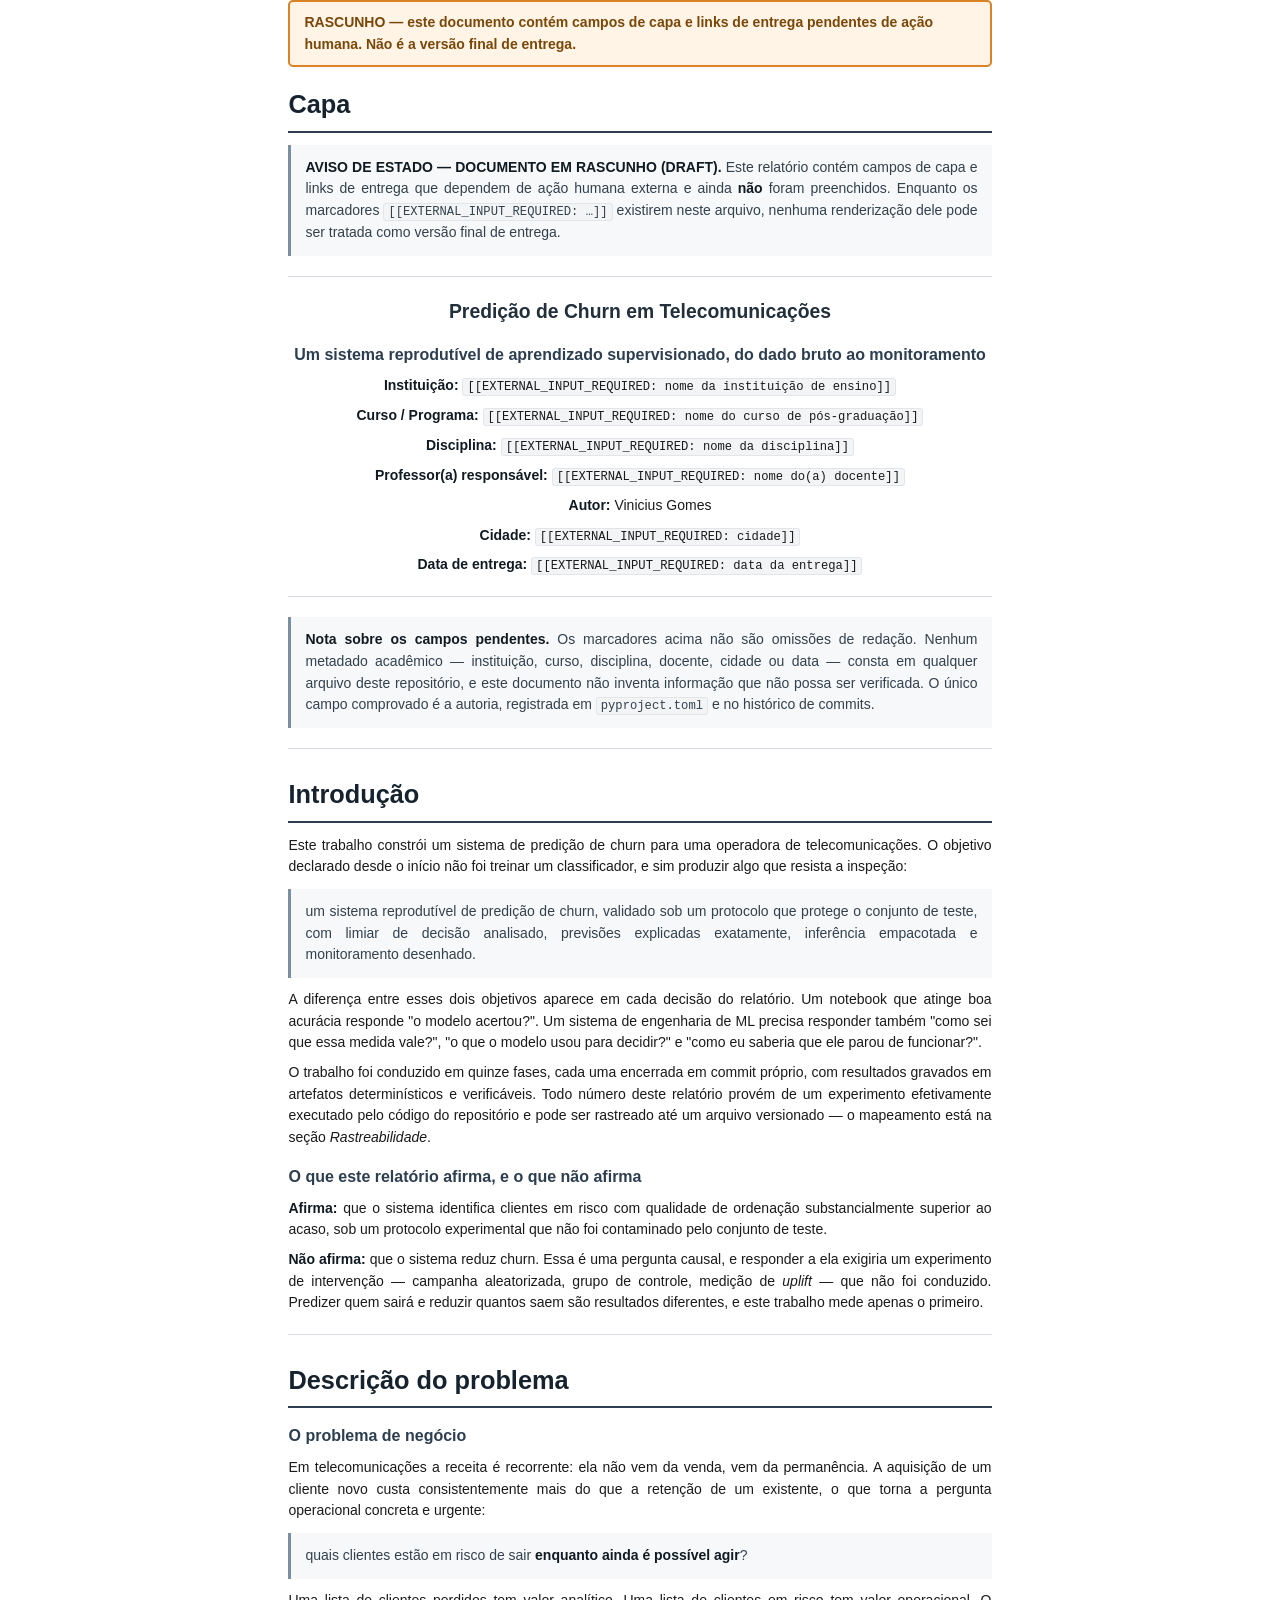
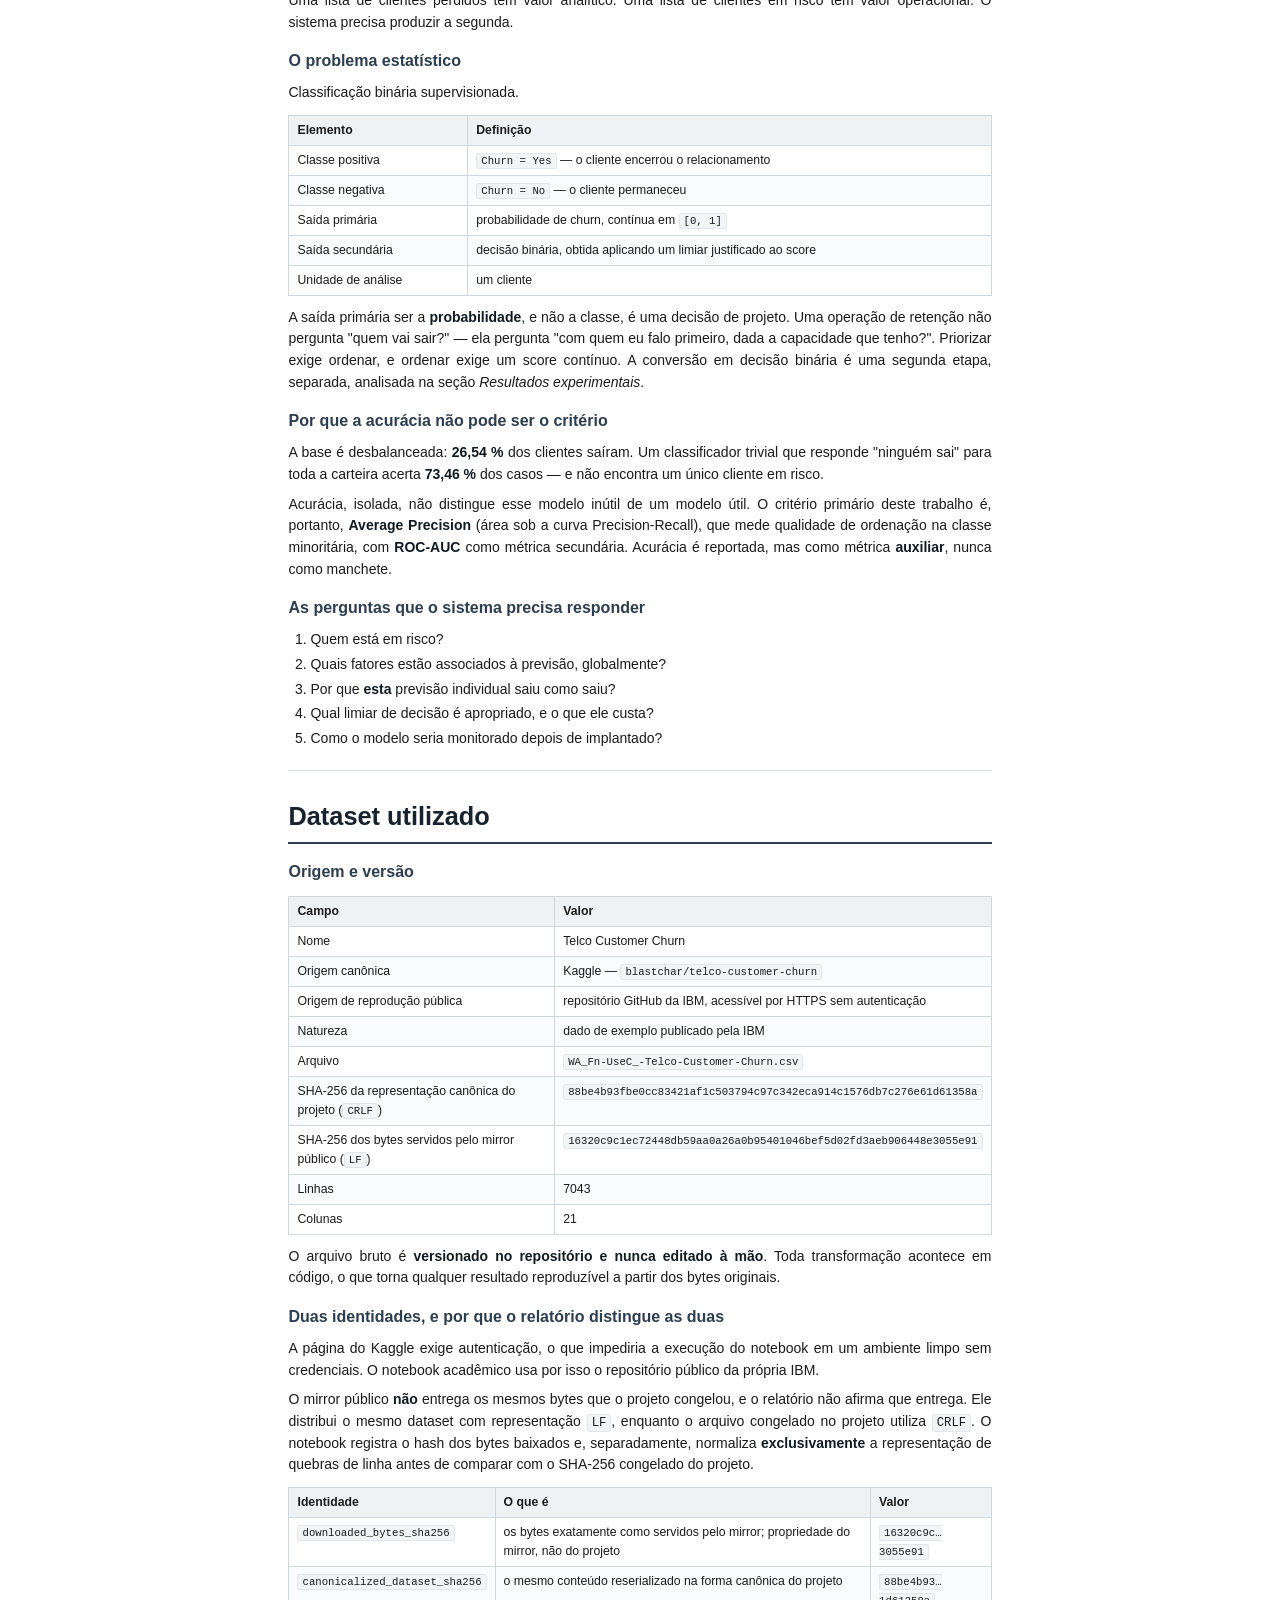
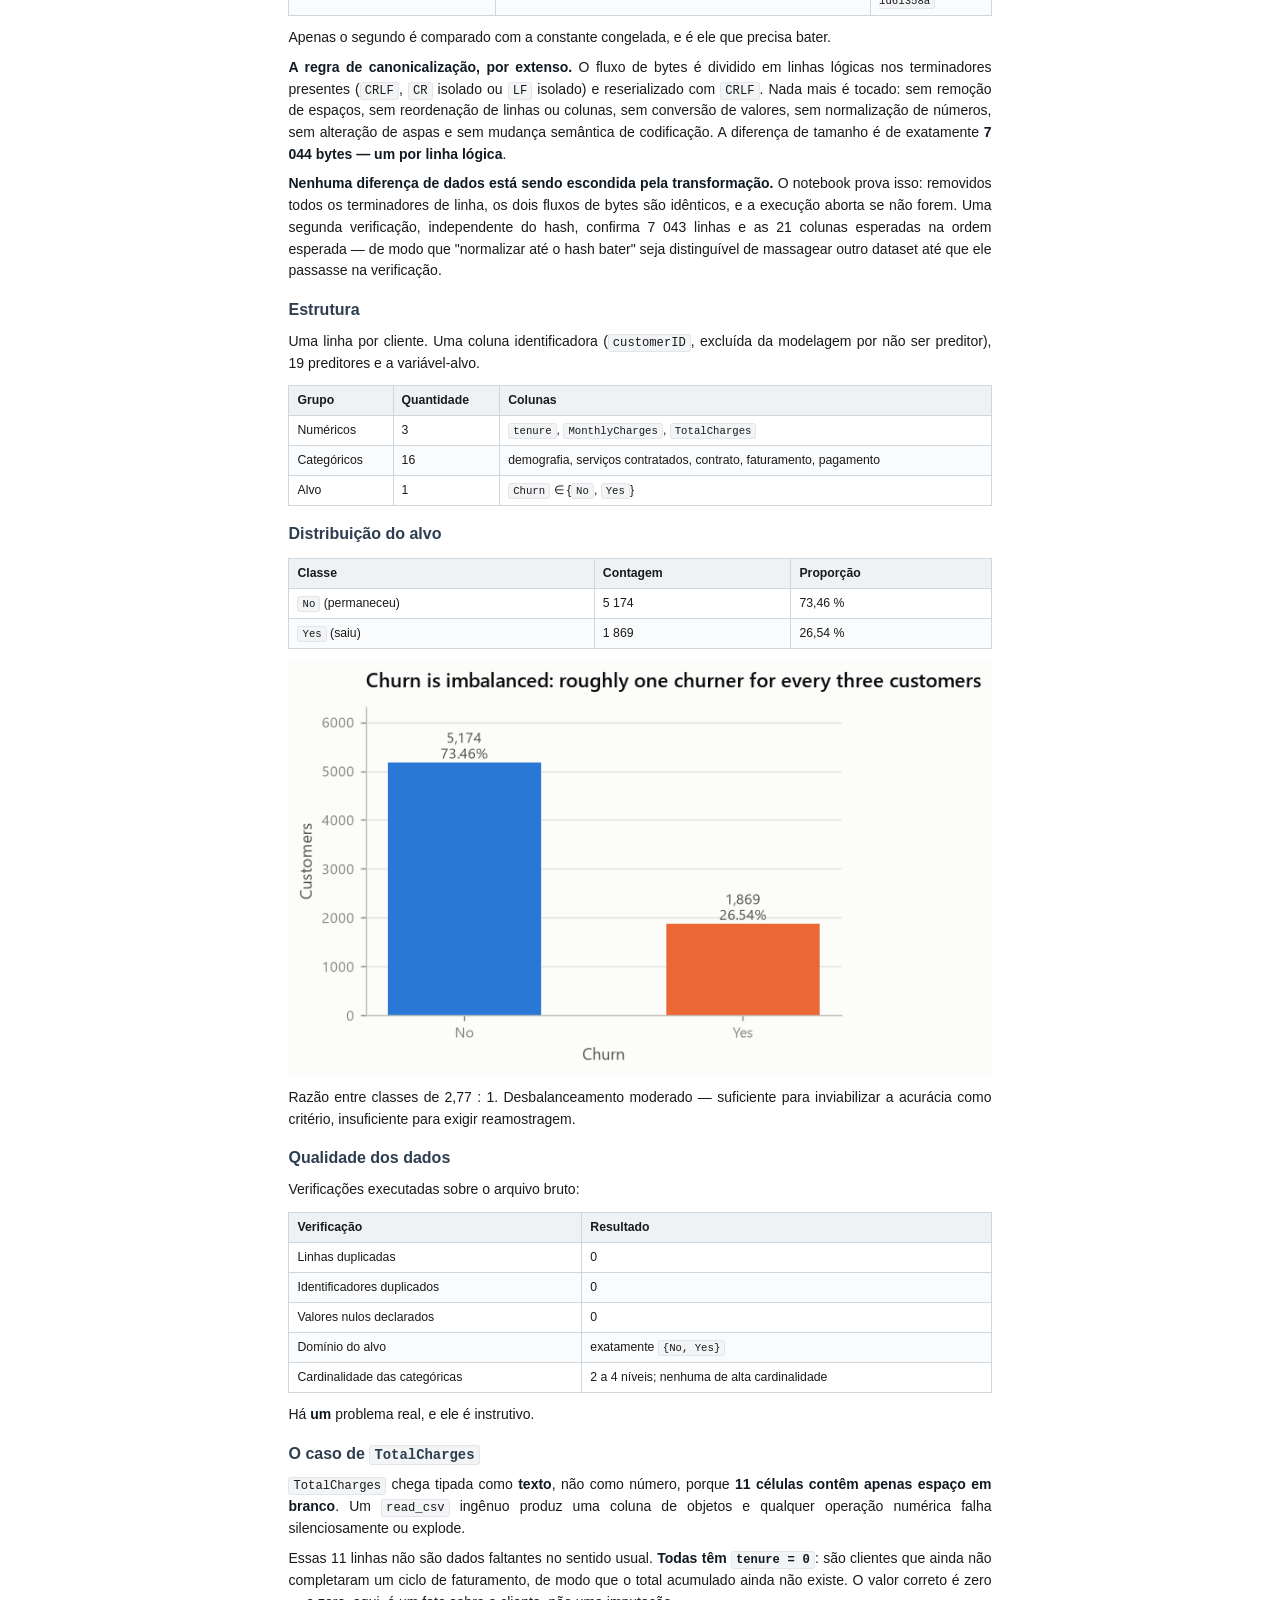
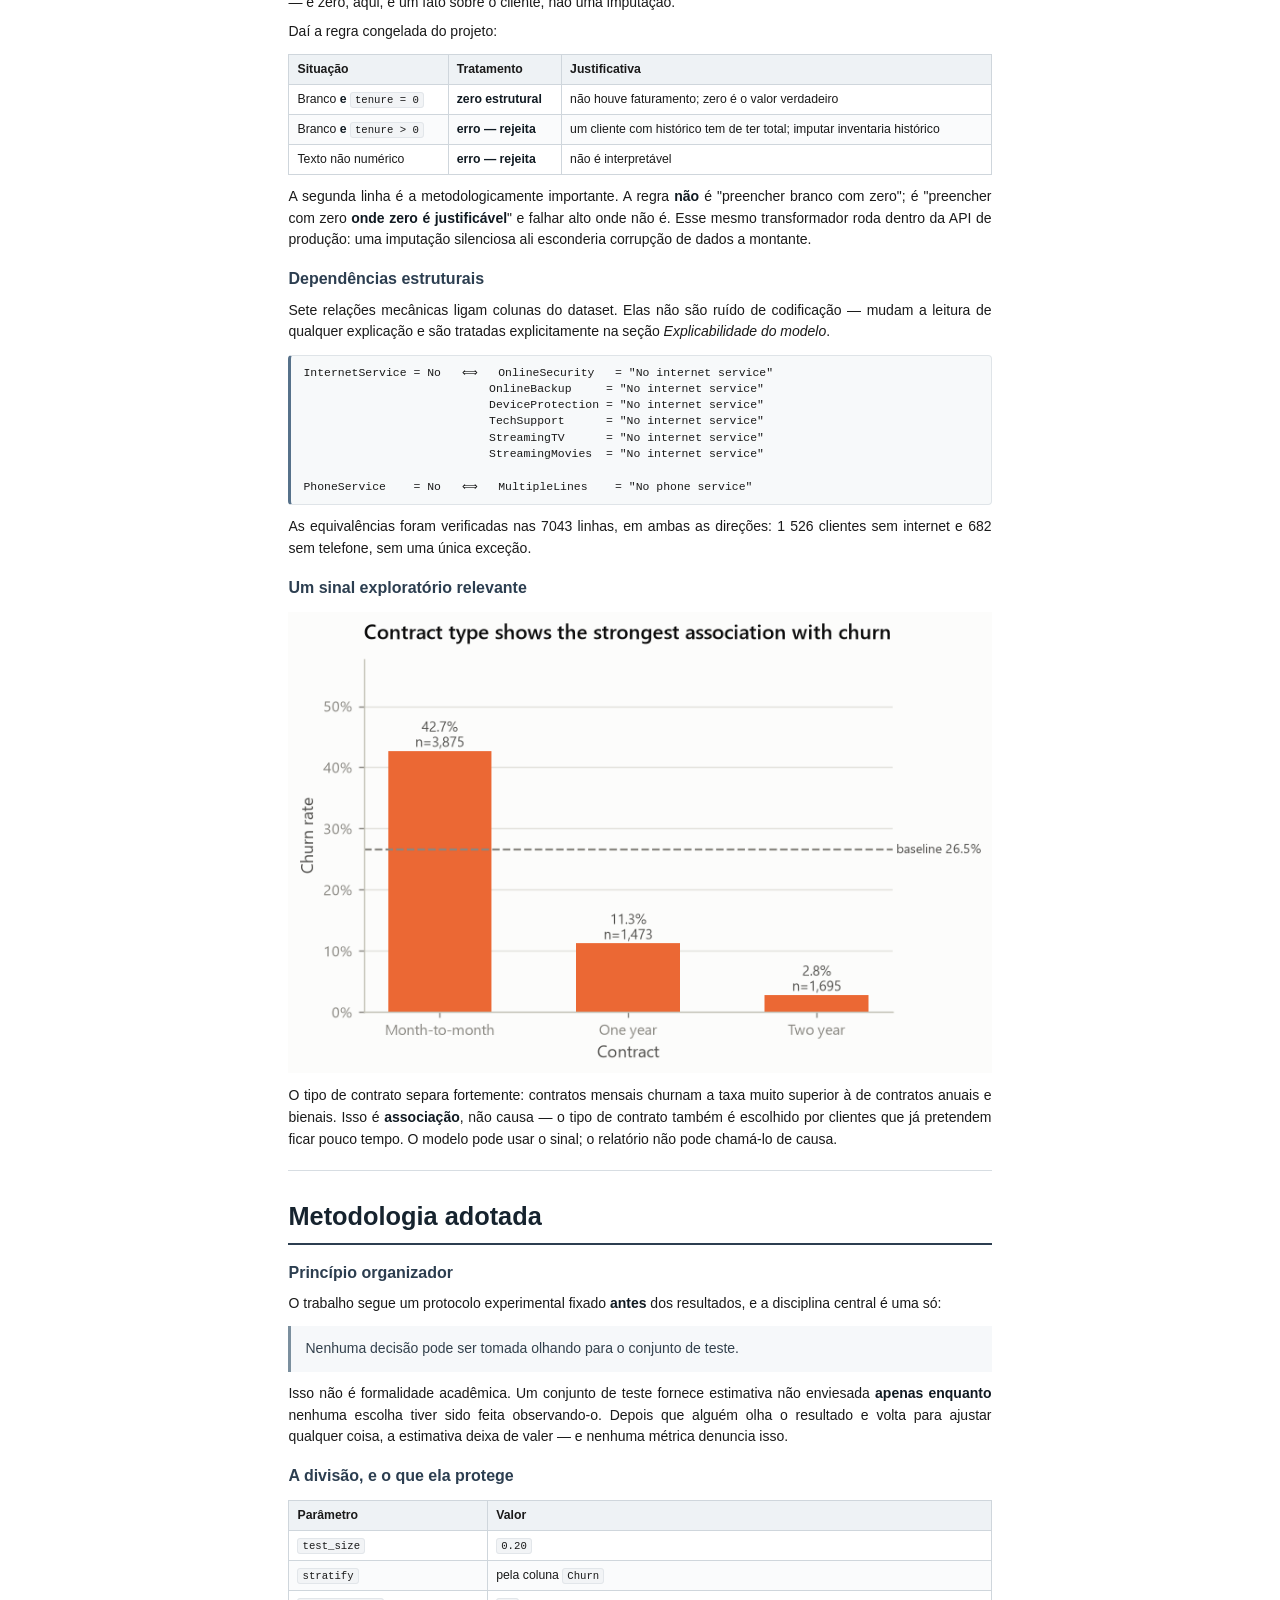
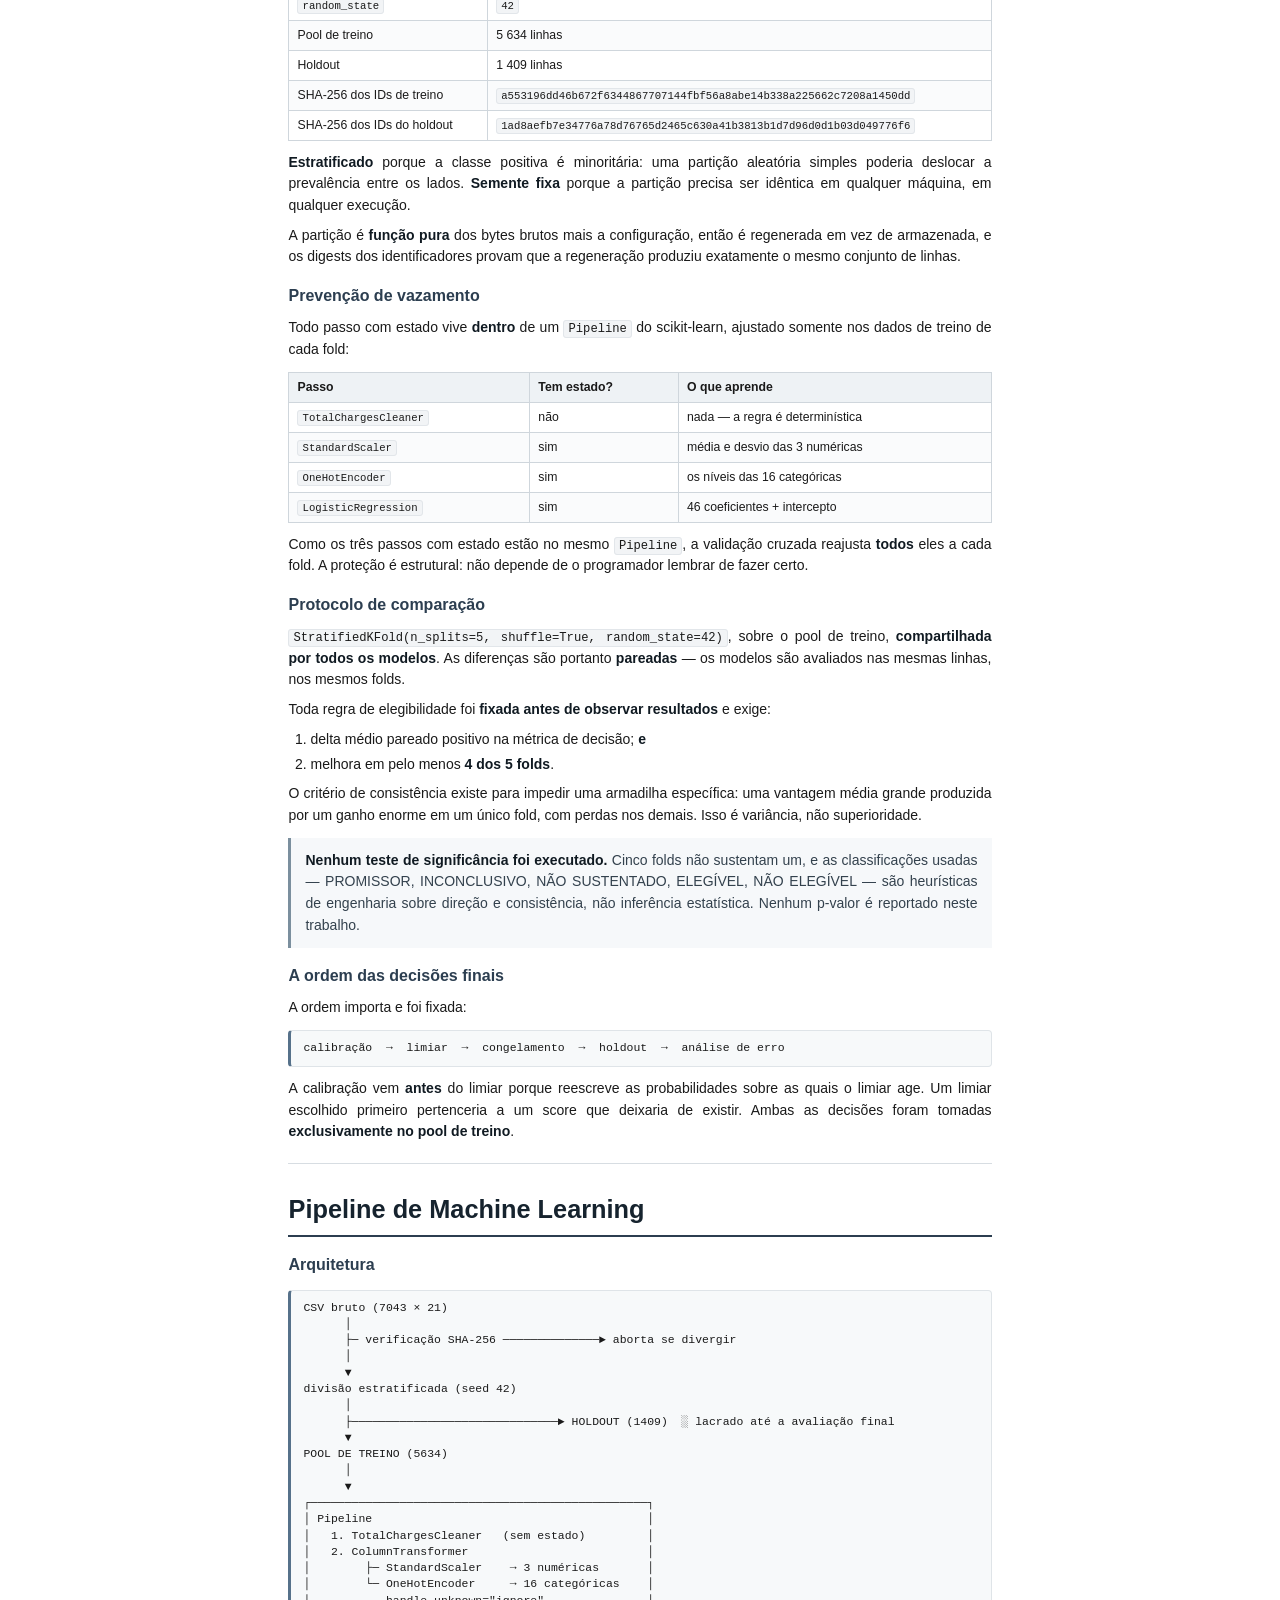
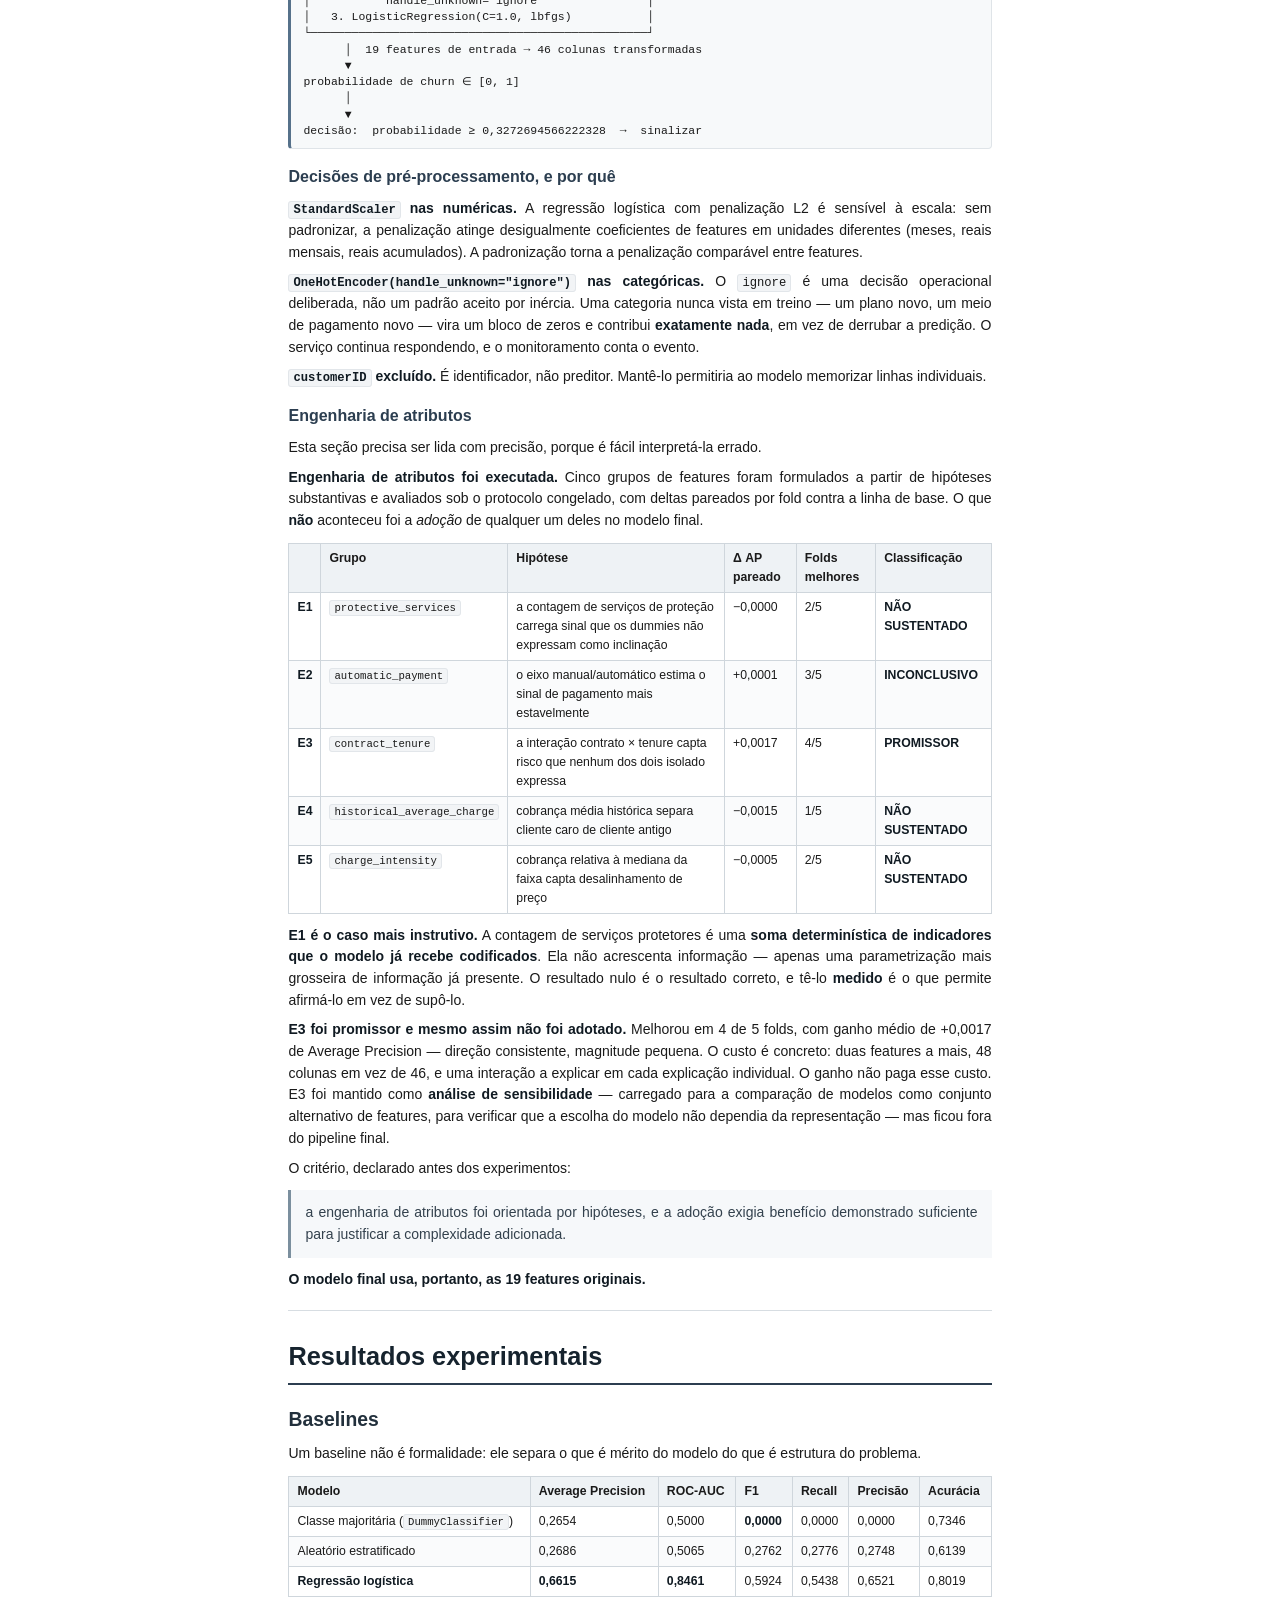
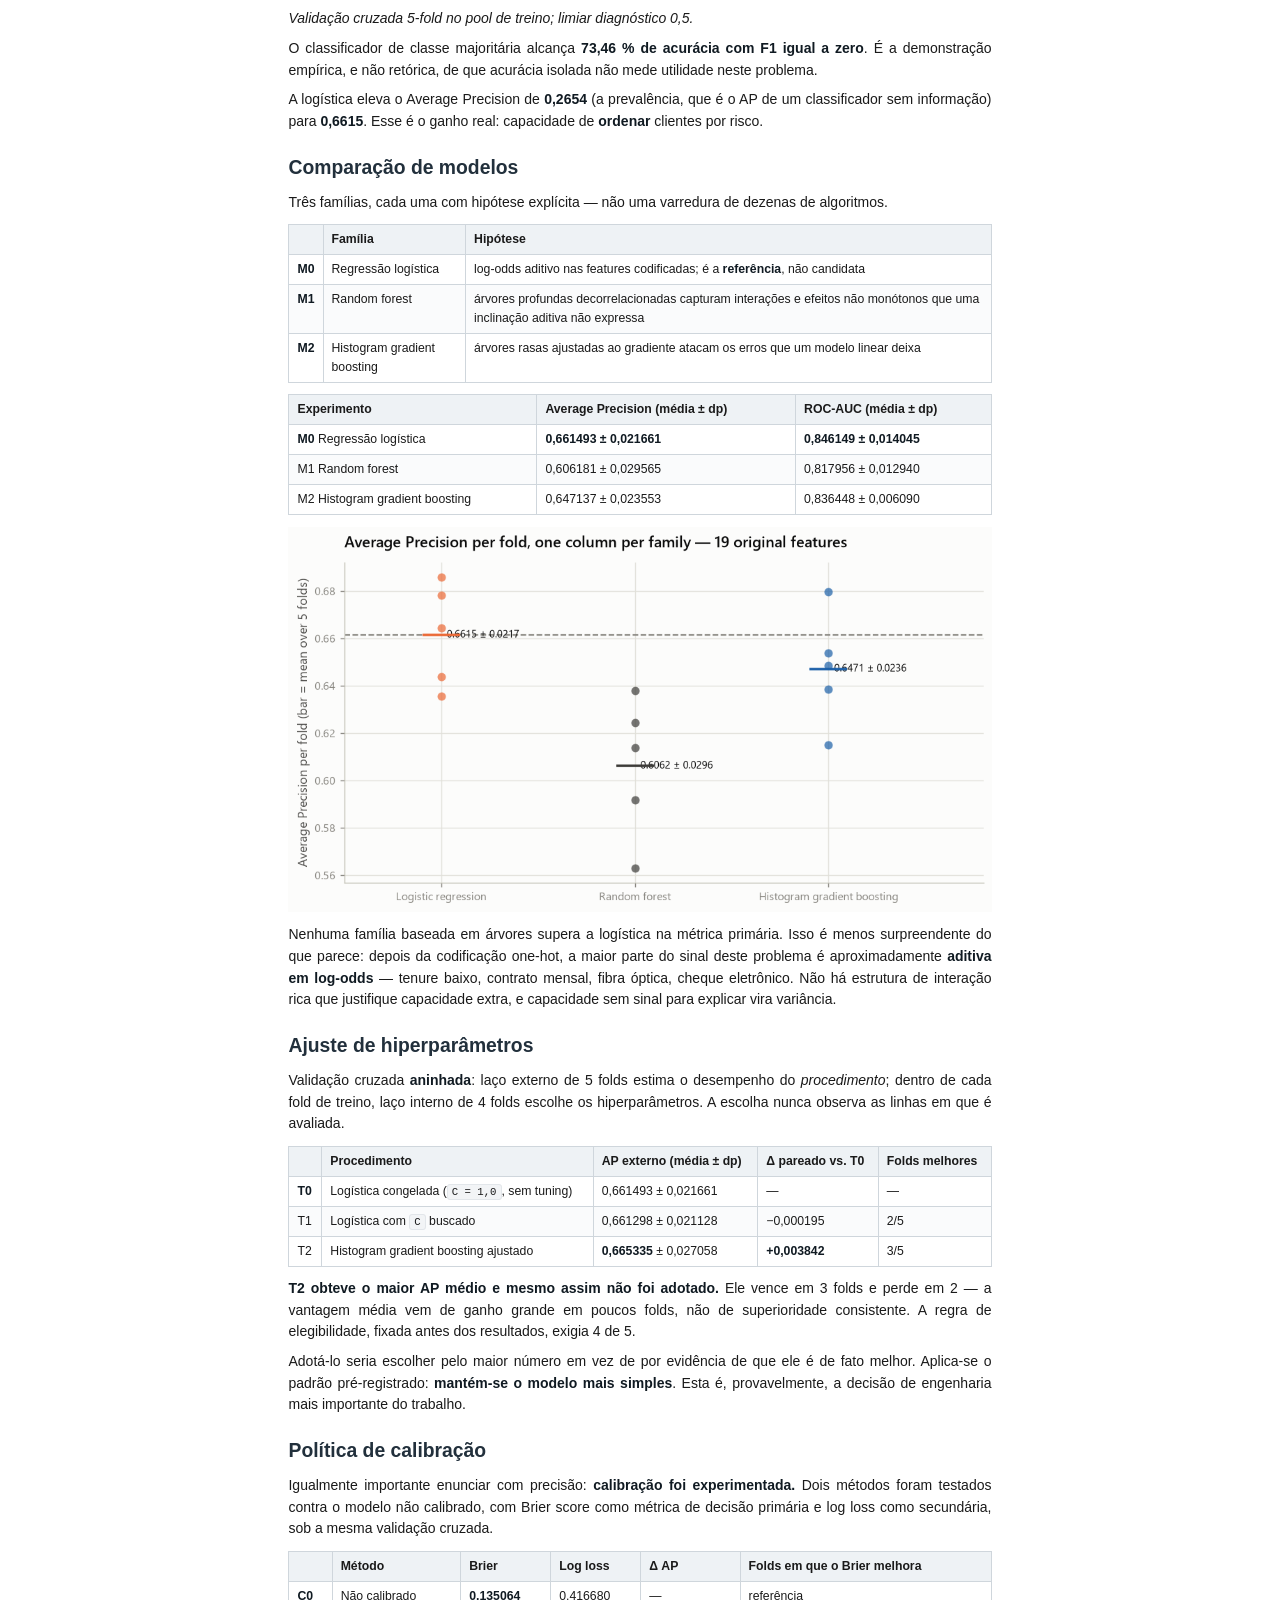
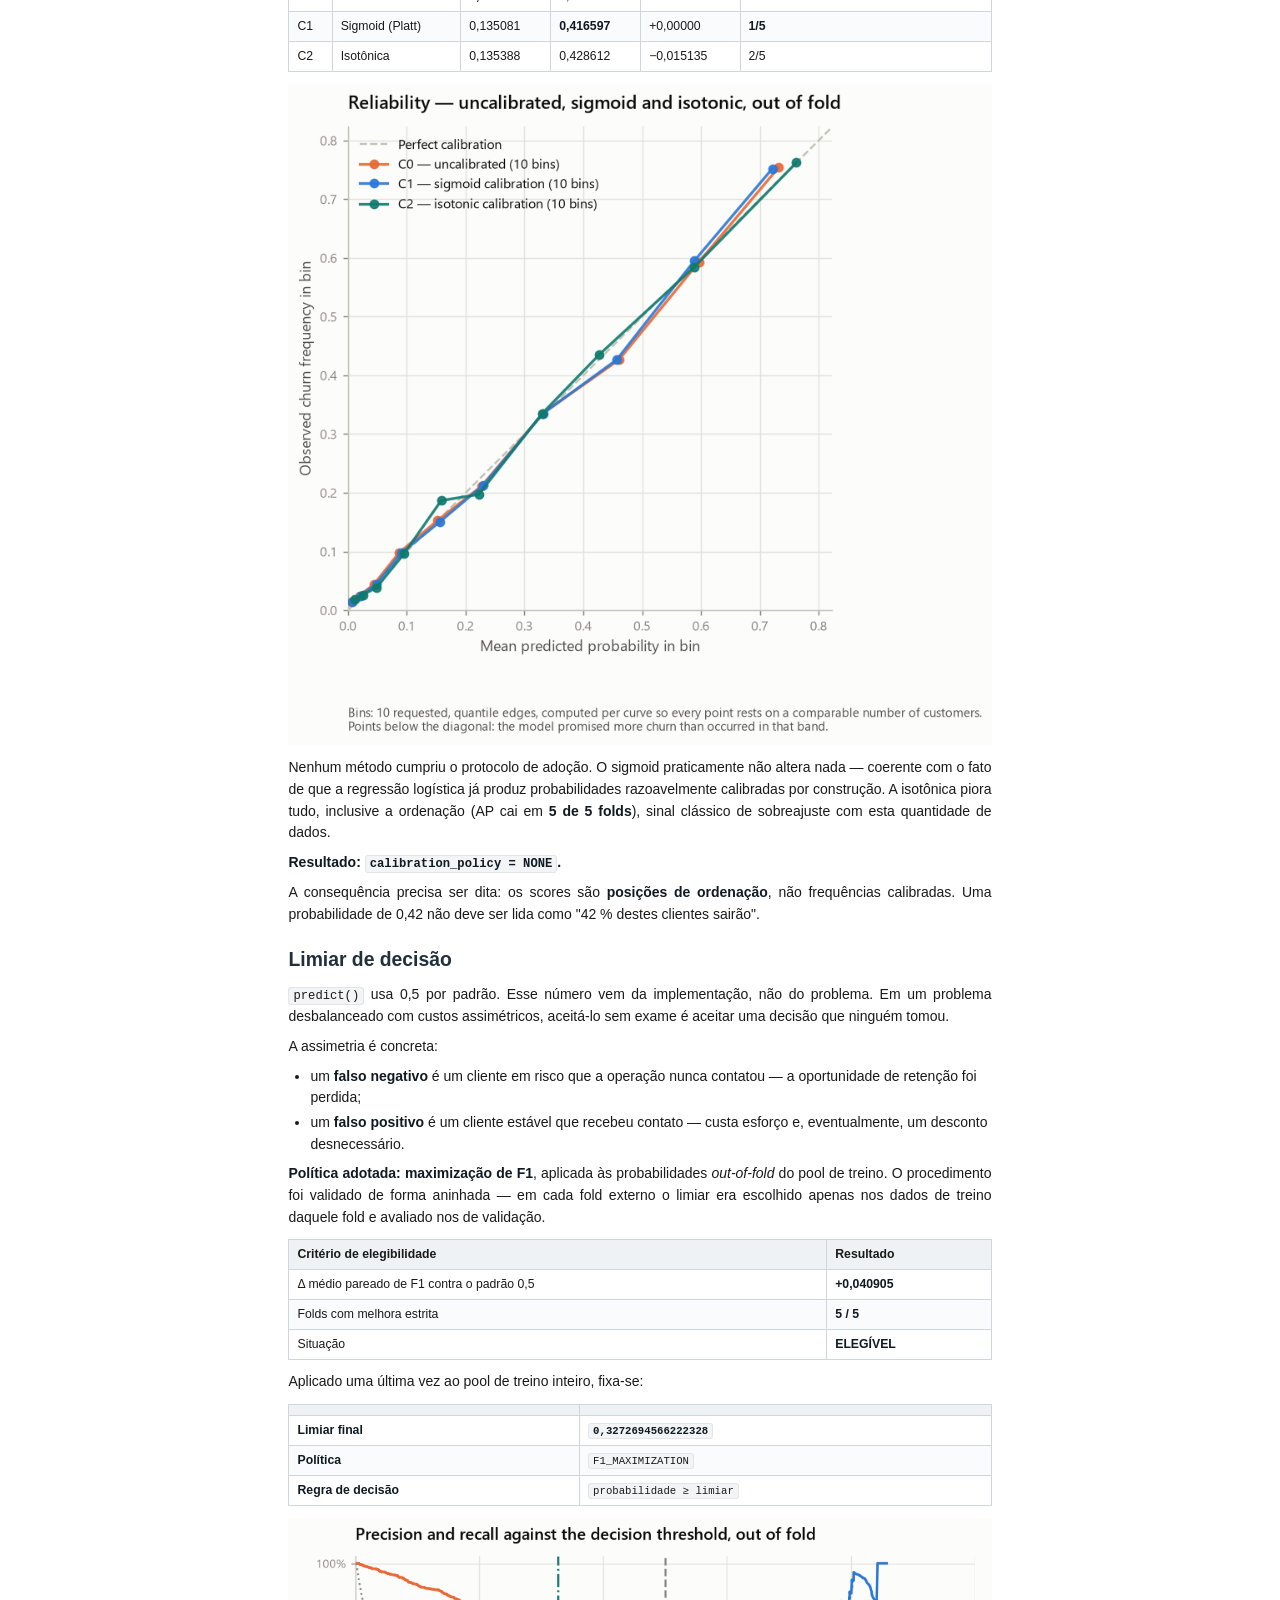
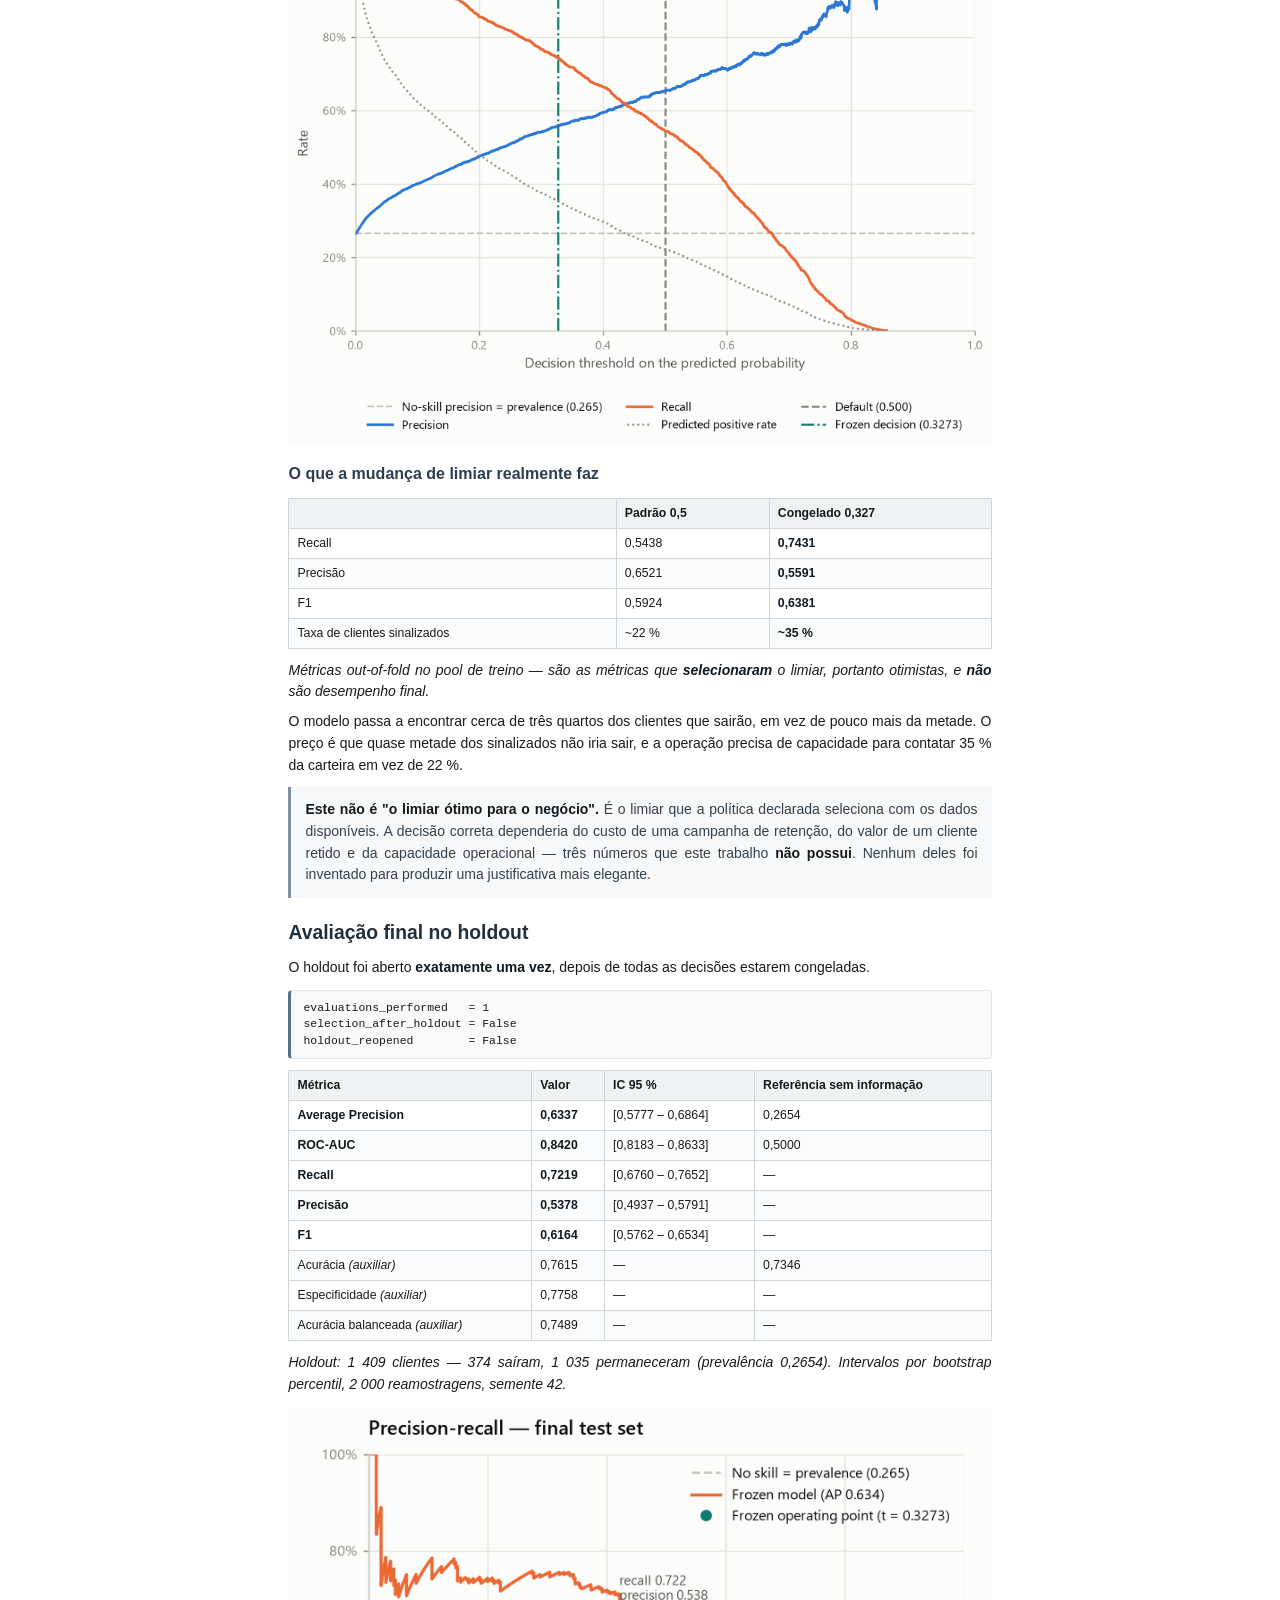
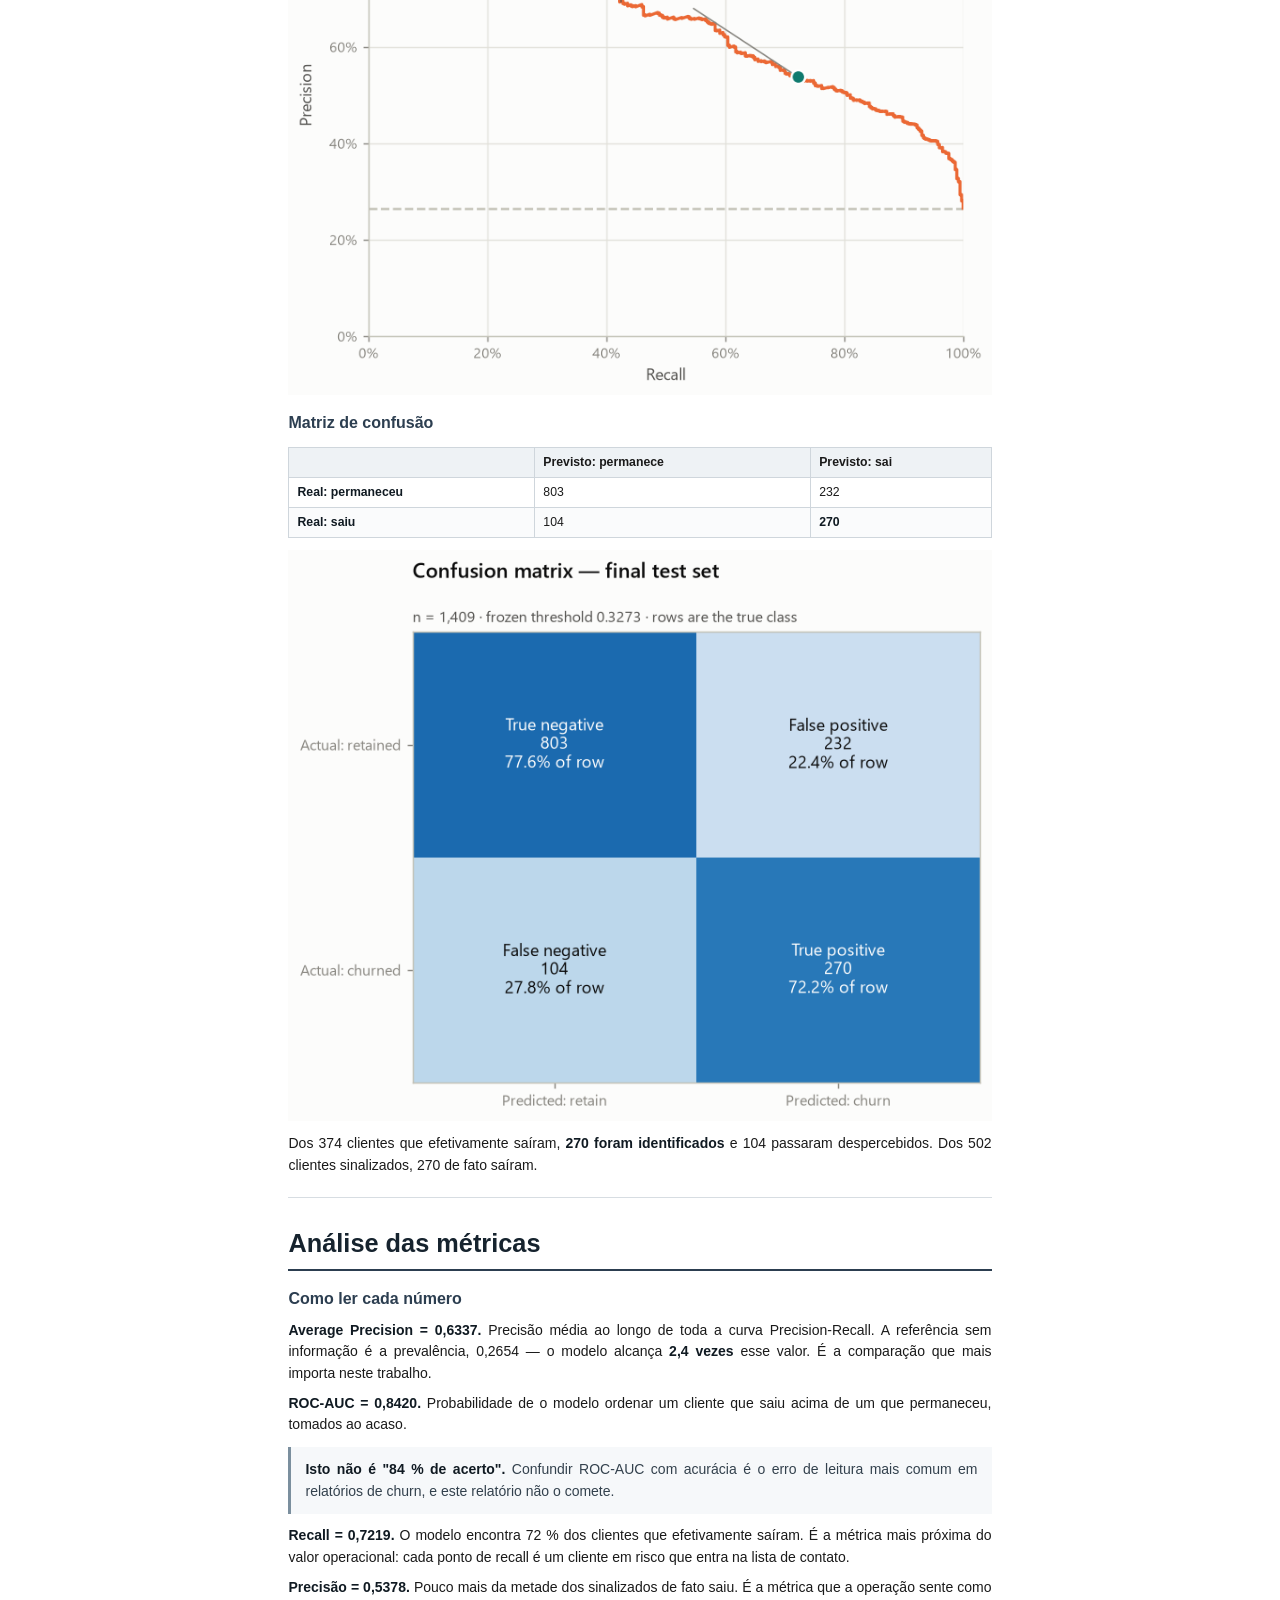
<file: reports/academic/academic_report.html>
<!doctype html>
<html lang="pt-BR">
<head>
<meta charset="utf-8">
<title>Predição de Churn em Telecomunicações — Relatório Acadêmico</title>
<style>
@page { size: A4; margin: 18mm 16mm; }
:root { color-scheme: light; }
* { box-sizing: border-box; }
body {
  font-family: "Segoe UI", "Helvetica Neue", Arial, sans-serif;
  font-size: 10.5pt; line-height: 1.55; color: #1a1a1a; background: #fff;
  max-width: 190mm; margin: 0 auto; padding: 0 2mm;
}
h1 {
  font-size: 19pt; margin: 26px 0 12px; padding-bottom: 6px;
  border-bottom: 2px solid #2c3e50; color: #16232e; page-break-after: avoid;
}
h1:first-of-type { margin-top: 0; }
h2 { font-size: 14.5pt; margin: 20px 0 9px; color: #22303c; page-break-after: avoid; }
h3 { font-size: 12pt; margin: 16px 0 7px; color: #2c3e50; page-break-after: avoid; }
p { margin: 8px 0; text-align: justify; }
ul, ol { margin: 8px 0 8px 22px; padding: 0; }
li { margin: 3px 0; }
a { color: #14507a; text-decoration: none; }
code {
  font-family: "Cascadia Mono", Consolas, "Courier New", monospace;
  font-size: 0.87em; background: #f2f4f6; padding: 1px 4px;
  border-radius: 3px; border: 1px solid #e2e6ea;
}
pre {
  background: #f7f9fa; border: 1px solid #dfe4e8; border-left: 3px solid #56718a;
  border-radius: 4px; padding: 9px 12px; overflow-x: auto;
  font-size: 8.6pt; line-height: 1.42; page-break-inside: avoid;
}
pre code { background: none; border: none; padding: 0; font-size: inherit; }
blockquote {
  margin: 11px 0; padding: 8px 14px; background: #f6f8fa;
  border-left: 3px solid #7b8f9e; color: #33414d; page-break-inside: avoid;
}
blockquote p { margin: 4px 0; }
table {
  border-collapse: collapse; width: 100%; margin: 11px 0;
  font-size: 9.2pt; page-break-inside: avoid;
}
th, td { border: 1px solid #cfd6dc; padding: 5px 8px; text-align: left; vertical-align: top; }
th { background: #eef2f5; font-weight: 600; }
tr:nth-child(even) td { background: #fafbfc; }
img { max-width: 100%; height: auto; display: block; margin: 12px auto; page-break-inside: avoid; }
hr { border: none; border-top: 1px solid #d7dde2; margin: 20px 0; }
strong { font-weight: 650; color: #101a22; }
.draft-banner {
  background: #fff4e5; border: 2px solid #d98324; border-radius: 5px;
  padding: 10px 14px; margin: 0 0 18px; font-weight: 600; color: #7a4708;
}
div[align="center"] { text-align: center; }
div[align="center"] p { text-align: center; }
</style>
</head>
<body>
<div class="draft-banner">RASCUNHO — este documento contém campos de capa e links de entrega pendentes de ação humana. Não é a versão final de entrega.</div>
<h1>Capa</h1>
<blockquote><p><strong>AVISO DE ESTADO — DOCUMENTO EM RASCUNHO (DRAFT).</strong> Este relatório contém campos de capa e links de entrega que dependem de ação humana externa e ainda <strong>não</strong> foram preenchidos. Enquanto os marcadores <code>[[EXTERNAL_INPUT_REQUIRED: …]]</code> existirem neste arquivo, nenhuma renderização dele pode ser tratada como versão final de entrega.</p></blockquote>
<hr>
<div align="center">
<h2>Predição de Churn em Telecomunicações</h2>
<h3>Um sistema reprodutível de aprendizado supervisionado, do dado bruto ao monitoramento</h3>
<p><strong>Instituição:</strong> <code>[[EXTERNAL_INPUT_REQUIRED: nome da instituição de ensino]]</code></p>
<p><strong>Curso / Programa:</strong> <code>[[EXTERNAL_INPUT_REQUIRED: nome do curso de pós-graduação]]</code></p>
<p><strong>Disciplina:</strong> <code>[[EXTERNAL_INPUT_REQUIRED: nome da disciplina]]</code></p>
<p><strong>Professor(a) responsável:</strong> <code>[[EXTERNAL_INPUT_REQUIRED: nome do(a) docente]]</code></p>
<p><strong>Autor:</strong> Vinicius Gomes</p>
<p><strong>Cidade:</strong> <code>[[EXTERNAL_INPUT_REQUIRED: cidade]]</code></p>
<p><strong>Data de entrega:</strong> <code>[[EXTERNAL_INPUT_REQUIRED: data da entrega]]</code></p>
</div>
<hr>
<blockquote><p><strong>Nota sobre os campos pendentes.</strong> Os marcadores acima não são omissões de redação. Nenhum metadado acadêmico — instituição, curso, disciplina, docente, cidade ou data — consta em qualquer arquivo deste repositório, e este documento não inventa informação que não possa ser verificada. O único campo comprovado é a autoria, registrada em <code>pyproject.toml</code> e no histórico de commits.</p></blockquote>
<hr>
<h1>Introdução</h1>
<p>Este trabalho constrói um sistema de predição de churn para uma operadora de telecomunicações. O objetivo declarado desde o início não foi treinar um classificador, e sim produzir algo que resista a inspeção:</p>
<blockquote><p>um sistema reprodutível de predição de churn, validado sob um protocolo que protege o conjunto de teste, com limiar de decisão analisado, previsões explicadas exatamente, inferência empacotada e monitoramento desenhado.</p></blockquote>
<p>A diferença entre esses dois objetivos aparece em cada decisão do relatório. Um notebook que atinge boa acurácia responde "o modelo acertou?". Um sistema de engenharia de ML precisa responder também "como sei que essa medida vale?", "o que o modelo usou para decidir?" e "como eu saberia que ele parou de funcionar?".</p>
<p>O trabalho foi conduzido em quinze fases, cada uma encerrada em commit próprio, com resultados gravados em artefatos determinísticos e verificáveis. Todo número deste relatório provém de um experimento efetivamente executado pelo código do repositório e pode ser rastreado até um arquivo versionado — o mapeamento está na seção <em>Rastreabilidade</em>.</p>
<h3>O que este relatório afirma, e o que não afirma</h3>
<p><strong>Afirma:</strong> que o sistema identifica clientes em risco com qualidade de ordenação substancialmente superior ao acaso, sob um protocolo experimental que não foi contaminado pelo conjunto de teste.</p>
<p><strong>Não afirma:</strong> que o sistema reduz churn. Essa é uma pergunta causal, e responder a ela exigiria um experimento de intervenção — campanha aleatorizada, grupo de controle, medição de <em>uplift</em> — que não foi conduzido. Predizer quem sairá e reduzir quantos saem são resultados diferentes, e este trabalho mede apenas o primeiro.</p>
<hr>
<h1>Descrição do problema</h1>
<h3>O problema de negócio</h3>
<p>Em telecomunicações a receita é recorrente: ela não vem da venda, vem da permanência. A aquisição de um cliente novo custa consistentemente mais do que a retenção de um existente, o que torna a pergunta operacional concreta e urgente:</p>
<blockquote><p>quais clientes estão em risco de sair <strong>enquanto ainda é possível agir</strong>?</p></blockquote>
<p>Uma lista de clientes perdidos tem valor analítico. Uma lista de clientes em risco tem valor operacional. O sistema precisa produzir a segunda.</p>
<h3>O problema estatístico</h3>
<p>Classificação binária supervisionada.</p>
<table><thead><tr><th>Elemento</th><th>Definição</th></tr></thead><tbody><tr><td>Classe positiva</td><td><code>Churn = Yes</code> — o cliente encerrou o relacionamento</td></tr><tr><td>Classe negativa</td><td><code>Churn = No</code> — o cliente permaneceu</td></tr><tr><td>Saída primária</td><td>probabilidade de churn, contínua em <code>[0, 1]</code></td></tr><tr><td>Saída secundária</td><td>decisão binária, obtida aplicando um limiar justificado ao score</td></tr><tr><td>Unidade de análise</td><td>um cliente</td></tr></tbody></table>
<p>A saída primária ser a <strong>probabilidade</strong>, e não a classe, é uma decisão de projeto. Uma operação de retenção não pergunta "quem vai sair?" — ela pergunta "com quem eu falo primeiro, dada a capacidade que tenho?". Priorizar exige ordenar, e ordenar exige um score contínuo. A conversão em decisão binária é uma segunda etapa, separada, analisada na seção <em>Resultados experimentais</em>.</p>
<h3>Por que a acurácia não pode ser o critério</h3>
<p>A base é desbalanceada: <strong>26,54 %</strong> dos clientes saíram. Um classificador trivial que responde "ninguém sai" para toda a carteira acerta <strong>73,46 %</strong> dos casos — e não encontra um único cliente em risco.</p>
<p>Acurácia, isolada, não distingue esse modelo inútil de um modelo útil. O critério primário deste trabalho é, portanto, <strong>Average Precision</strong> (área sob a curva Precision-Recall), que mede qualidade de ordenação na classe minoritária, com <strong>ROC-AUC</strong> como métrica secundária. Acurácia é reportada, mas como métrica <strong>auxiliar</strong>, nunca como manchete.</p>
<h3>As perguntas que o sistema precisa responder</h3>
<ol><li>Quem está em risco?</li><li>Quais fatores estão associados à previsão, globalmente?</li><li>Por que <strong>esta</strong> previsão individual saiu como saiu?</li><li>Qual limiar de decisão é apropriado, e o que ele custa?</li><li>Como o modelo seria monitorado depois de implantado?</li></ol>
<hr>
<h1>Dataset utilizado</h1>
<h3>Origem e versão</h3>
<table><thead><tr><th>Campo</th><th>Valor</th></tr></thead><tbody><tr><td>Nome</td><td>Telco Customer Churn</td></tr><tr><td>Origem canônica</td><td>Kaggle — <code>blastchar/telco-customer-churn</code></td></tr><tr><td>Origem de reprodução pública</td><td>repositório GitHub da IBM, acessível por HTTPS sem autenticação</td></tr><tr><td>Natureza</td><td>dado de exemplo publicado pela IBM</td></tr><tr><td>Arquivo</td><td><code>WA_Fn-UseC_-Telco-Customer-Churn.csv</code></td></tr><tr><td>SHA-256 da representação canônica do projeto (<code>CRLF</code>)</td><td><code>88be4b93fbe0cc83421af1c503794c97c342eca914c1576db7c276e61d61358a</code></td></tr><tr><td>SHA-256 dos bytes servidos pelo mirror público (<code>LF</code>)</td><td><code>16320c9c1ec72448db59aa0a26a0b95401046bef5d02fd3aeb906448e3055e91</code></td></tr><tr><td>Linhas</td><td>7043</td></tr><tr><td>Colunas</td><td>21</td></tr></tbody></table>
<p>O arquivo bruto é <strong>versionado no repositório e nunca editado à mão</strong>. Toda transformação acontece em código, o que torna qualquer resultado reproduzível a partir dos bytes originais.</p>
<h3>Duas identidades, e por que o relatório distingue as duas</h3>
<p>A página do Kaggle exige autenticação, o que impediria a execução do notebook em um ambiente limpo sem credenciais. O notebook acadêmico usa por isso o repositório público da própria IBM.</p>
<p>O mirror público <strong>não</strong> entrega os mesmos bytes que o projeto congelou, e o relatório não afirma que entrega. Ele distribui o mesmo dataset com representação <code>LF</code>, enquanto o arquivo congelado no projeto utiliza <code>CRLF</code>. O notebook registra o hash dos bytes baixados e, separadamente, normaliza <strong>exclusivamente</strong> a representação de quebras de linha antes de comparar com o SHA-256 congelado do projeto.</p>
<table><thead><tr><th>Identidade</th><th>O que é</th><th>Valor</th></tr></thead><tbody><tr><td><code>downloaded_bytes_sha256</code></td><td>os bytes exatamente como servidos pelo mirror; propriedade do mirror, não do projeto</td><td><code>16320c9c…3055e91</code></td></tr><tr><td><code>canonicalized_dataset_sha256</code></td><td>o mesmo conteúdo reserializado na forma canônica do projeto</td><td><code>88be4b93…1d61358a</code></td></tr></tbody></table>
<p>Apenas o segundo é comparado com a constante congelada, e é ele que precisa bater.</p>
<p><strong>A regra de canonicalização, por extenso.</strong> O fluxo de bytes é dividido em linhas lógicas nos terminadores presentes (<code>CRLF</code>, <code>CR</code> isolado ou <code>LF</code> isolado) e reserializado com <code>CRLF</code>. Nada mais é tocado: sem remoção de espaços, sem reordenação de linhas ou colunas, sem conversão de valores, sem normalização de números, sem alteração de aspas e sem mudança semântica de codificação. A diferença de tamanho é de exatamente <strong>7 044 bytes — um por linha lógica</strong>.</p>
<p><strong>Nenhuma diferença de dados está sendo escondida pela transformação.</strong> O notebook prova isso: removidos todos os terminadores de linha, os dois fluxos de bytes são idênticos, e a execução aborta se não forem. Uma segunda verificação, independente do hash, confirma 7 043 linhas e as 21 colunas esperadas na ordem esperada — de modo que "normalizar até o hash bater" seja distinguível de massagear outro dataset até que ele passasse na verificação.</p>
<h3>Estrutura</h3>
<p>Uma linha por cliente. Uma coluna identificadora (<code>customerID</code>, excluída da modelagem por não ser preditor), 19 preditores e a variável-alvo.</p>
<table><thead><tr><th>Grupo</th><th>Quantidade</th><th>Colunas</th></tr></thead><tbody><tr><td>Numéricos</td><td>3</td><td><code>tenure</code>, <code>MonthlyCharges</code>, <code>TotalCharges</code></td></tr><tr><td>Categóricos</td><td>16</td><td>demografia, serviços contratados, contrato, faturamento, pagamento</td></tr><tr><td>Alvo</td><td>1</td><td><code>Churn</code> ∈ {<code>No</code>, <code>Yes</code>}</td></tr></tbody></table>
<h3>Distribuição do alvo</h3>
<table><thead><tr><th>Classe</th><th>Contagem</th><th>Proporção</th></tr></thead><tbody><tr><td><code>No</code> (permaneceu)</td><td>5 174</td><td>73,46 %</td></tr><tr><td><code>Yes</code> (saiu)</td><td>1 869</td><td>26,54 %</td></tr></tbody></table>
<p><img src="../figures/eda/01_target_distribution.png" alt="Distribuição do alvo"></p>
<p>Razão entre classes de 2,77 : 1. Desbalanceamento moderado — suficiente para inviabilizar a acurácia como critério, insuficiente para exigir reamostragem.</p>
<h3>Qualidade dos dados</h3>
<p>Verificações executadas sobre o arquivo bruto:</p>
<table><thead><tr><th>Verificação</th><th>Resultado</th></tr></thead><tbody><tr><td>Linhas duplicadas</td><td>0</td></tr><tr><td>Identificadores duplicados</td><td>0</td></tr><tr><td>Valores nulos declarados</td><td>0</td></tr><tr><td>Domínio do alvo</td><td>exatamente <code>{No, Yes}</code></td></tr><tr><td>Cardinalidade das categóricas</td><td>2 a 4 níveis; nenhuma de alta cardinalidade</td></tr></tbody></table>
<p>Há <strong>um</strong> problema real, e ele é instrutivo.</p>
<h3>O caso de <code>TotalCharges</code></h3>
<p><code>TotalCharges</code> chega tipada como <strong>texto</strong>, não como número, porque <strong>11 células contêm apenas espaço em branco</strong>. Um <code>read_csv</code> ingênuo produz uma coluna de objetos e qualquer operação numérica falha silenciosamente ou explode.</p>
<p>Essas 11 linhas não são dados faltantes no sentido usual. <strong>Todas têm <code>tenure = 0</code></strong>: são clientes que ainda não completaram um ciclo de faturamento, de modo que o total acumulado ainda não existe. O valor correto é zero — e zero, aqui, é um fato sobre o cliente, não uma imputação.</p>
<p>Daí a regra congelada do projeto:</p>
<table><thead><tr><th>Situação</th><th>Tratamento</th><th>Justificativa</th></tr></thead><tbody><tr><td>Branco <strong>e</strong> <code>tenure = 0</code></td><td><strong>zero estrutural</strong></td><td>não houve faturamento; zero é o valor verdadeiro</td></tr><tr><td>Branco <strong>e</strong> <code>tenure &gt; 0</code></td><td><strong>erro — rejeita</strong></td><td>um cliente com histórico tem de ter total; imputar inventaria histórico</td></tr><tr><td>Texto não numérico</td><td><strong>erro — rejeita</strong></td><td>não é interpretável</td></tr></tbody></table>
<p>A segunda linha é a metodologicamente importante. A regra <strong>não</strong> é "preencher branco com zero"; é "preencher com zero <strong>onde zero é justificável</strong>" e falhar alto onde não é. Esse mesmo transformador roda dentro da API de produção: uma imputação silenciosa ali esconderia corrupção de dados a montante.</p>
<h3>Dependências estruturais</h3>
<p>Sete relações mecânicas ligam colunas do dataset. Elas não são ruído de codificação — mudam a leitura de qualquer explicação e são tratadas explicitamente na seção <em>Explicabilidade do modelo</em>.</p>
<pre><code>InternetService = No   ⟺   OnlineSecurity   = "No internet service"
                           OnlineBackup     = "No internet service"
                           DeviceProtection = "No internet service"
                           TechSupport      = "No internet service"
                           StreamingTV      = "No internet service"
                           StreamingMovies  = "No internet service"

PhoneService    = No   ⟺   MultipleLines    = "No phone service"</code></pre>
<p>As equivalências foram verificadas nas 7043 linhas, em ambas as direções: 1 526 clientes sem internet e 682 sem telefone, sem uma única exceção.</p>
<h3>Um sinal exploratório relevante</h3>
<p><img src="../figures/eda/04_churn_rate_by_contract.png" alt="Taxa de churn por contrato"></p>
<p>O tipo de contrato separa fortemente: contratos mensais churnam a taxa muito superior à de contratos anuais e bienais. Isso é <strong>associação</strong>, não causa — o tipo de contrato também é escolhido por clientes que já pretendem ficar pouco tempo. O modelo pode usar o sinal; o relatório não pode chamá-lo de causa.</p>
<hr>
<h1>Metodologia adotada</h1>
<h3>Princípio organizador</h3>
<p>O trabalho segue um protocolo experimental fixado <strong>antes</strong> dos resultados, e a disciplina central é uma só:</p>
<blockquote><p>Nenhuma decisão pode ser tomada olhando para o conjunto de teste.</p></blockquote>
<p>Isso não é formalidade acadêmica. Um conjunto de teste fornece estimativa não enviesada <strong>apenas enquanto</strong> nenhuma escolha tiver sido feita observando-o. Depois que alguém olha o resultado e volta para ajustar qualquer coisa, a estimativa deixa de valer — e nenhuma métrica denuncia isso.</p>
<h3>A divisão, e o que ela protege</h3>
<table><thead><tr><th>Parâmetro</th><th>Valor</th></tr></thead><tbody><tr><td><code>test_size</code></td><td><code>0.20</code></td></tr><tr><td><code>stratify</code></td><td>pela coluna <code>Churn</code></td></tr><tr><td><code>random_state</code></td><td><code>42</code></td></tr><tr><td>Pool de treino</td><td>5 634 linhas</td></tr><tr><td>Holdout</td><td>1 409 linhas</td></tr><tr><td>SHA-256 dos IDs de treino</td><td><code>a553196dd46b672f6344867707144fbf56a8abe14b338a225662c7208a1450dd</code></td></tr><tr><td>SHA-256 dos IDs do holdout</td><td><code>1ad8aefb7e34776a78d76765d2465c630a41b3813b1d7d96d0d1b03d049776f6</code></td></tr></tbody></table>
<p><strong>Estratificado</strong> porque a classe positiva é minoritária: uma partição aleatória simples poderia deslocar a prevalência entre os lados. <strong>Semente fixa</strong> porque a partição precisa ser idêntica em qualquer máquina, em qualquer execução.</p>
<p>A partição é <strong>função pura</strong> dos bytes brutos mais a configuração, então é regenerada em vez de armazenada, e os digests dos identificadores provam que a regeneração produziu exatamente o mesmo conjunto de linhas.</p>
<h3>Prevenção de vazamento</h3>
<p>Todo passo com estado vive <strong>dentro</strong> de um <code>Pipeline</code> do scikit-learn, ajustado somente nos dados de treino de cada fold:</p>
<table><thead><tr><th>Passo</th><th>Tem estado?</th><th>O que aprende</th></tr></thead><tbody><tr><td><code>TotalChargesCleaner</code></td><td>não</td><td>nada — a regra é determinística</td></tr><tr><td><code>StandardScaler</code></td><td>sim</td><td>média e desvio das 3 numéricas</td></tr><tr><td><code>OneHotEncoder</code></td><td>sim</td><td>os níveis das 16 categóricas</td></tr><tr><td><code>LogisticRegression</code></td><td>sim</td><td>46 coeficientes + intercepto</td></tr></tbody></table>
<p>Como os três passos com estado estão no mesmo <code>Pipeline</code>, a validação cruzada reajusta <strong>todos</strong> eles a cada fold. A proteção é estrutural: não depende de o programador lembrar de fazer certo.</p>
<h3>Protocolo de comparação</h3>
<p><code>StratifiedKFold(n_splits=5, shuffle=True, random_state=42)</code>, sobre o pool de treino, <strong>compartilhada por todos os modelos</strong>. As diferenças são portanto <strong>pareadas</strong> — os modelos são avaliados nas mesmas linhas, nos mesmos folds.</p>
<p>Toda regra de elegibilidade foi <strong>fixada antes de observar resultados</strong> e exige:</p>
<ol><li>delta médio pareado positivo na métrica de decisão; <strong>e</strong></li><li>melhora em pelo menos <strong>4 dos 5 folds</strong>.</li></ol>
<p>O critério de consistência existe para impedir uma armadilha específica: uma vantagem média grande produzida por um ganho enorme em um único fold, com perdas nos demais. Isso é variância, não superioridade.</p>
<blockquote><p><strong>Nenhum teste de significância foi executado.</strong> Cinco folds não sustentam um, e as classificações usadas — PROMISSOR, INCONCLUSIVO, NÃO SUSTENTADO, ELEGÍVEL, NÃO ELEGÍVEL — são heurísticas de engenharia sobre direção e consistência, não inferência estatística. Nenhum p-valor é reportado neste trabalho.</p></blockquote>
<h3>A ordem das decisões finais</h3>
<p>A ordem importa e foi fixada:</p>
<pre><code>calibração  →  limiar  →  congelamento  →  holdout  →  análise de erro</code></pre>
<p>A calibração vem <strong>antes</strong> do limiar porque reescreve as probabilidades sobre as quais o limiar age. Um limiar escolhido primeiro pertenceria a um score que deixaria de existir. Ambas as decisões foram tomadas <strong>exclusivamente no pool de treino</strong>.</p>
<hr>
<h1>Pipeline de Machine Learning</h1>
<h3>Arquitetura</h3>
<pre><code>CSV bruto (7043 × 21)
      │
      ├─ verificação SHA-256 ──────────────► aborta se divergir
      │
      ▼
divisão estratificada (seed 42)
      │
      ├──────────────────────────────► HOLDOUT (1409)  ░ lacrado até a avaliação final
      ▼
POOL DE TREINO (5634)
      │
      ▼
┌─────────────────────────────────────────────────┐
│ Pipeline                                        │
│   1. TotalChargesCleaner   (sem estado)         │
│   2. ColumnTransformer                          │
│        ├─ StandardScaler    → 3 numéricas       │
│        └─ OneHotEncoder     → 16 categóricas    │
│           handle_unknown="ignore"               │
│   3. LogisticRegression(C=1.0, lbfgs)           │
└─────────────────────────────────────────────────┘
      │  19 features de entrada → 46 colunas transformadas
      ▼
probabilidade de churn ∈ [0, 1]
      │
      ▼
decisão:  probabilidade ≥ 0,3272694566222328  →  sinalizar</code></pre>
<h3>Decisões de pré-processamento, e por quê</h3>
<p><strong><code>StandardScaler</code> nas numéricas.</strong> A regressão logística com penalização L2 é sensível à escala: sem padronizar, a penalização atinge desigualmente coeficientes de features em unidades diferentes (meses, reais mensais, reais acumulados). A padronização torna a penalização comparável entre features.</p>
<p><strong><code>OneHotEncoder(handle_unknown="ignore")</code> nas categóricas.</strong> O <code>ignore</code> é uma decisão operacional deliberada, não um padrão aceito por inércia. Uma categoria nunca vista em treino — um plano novo, um meio de pagamento novo — vira um bloco de zeros e contribui <strong>exatamente nada</strong>, em vez de derrubar a predição. O serviço continua respondendo, e o monitoramento conta o evento.</p>
<p><strong><code>customerID</code> excluído.</strong> É identificador, não preditor. Mantê-lo permitiria ao modelo memorizar linhas individuais.</p>
<h3>Engenharia de atributos</h3>
<p>Esta seção precisa ser lida com precisão, porque é fácil interpretá-la errado.</p>
<p><strong>Engenharia de atributos foi executada.</strong> Cinco grupos de features foram formulados a partir de hipóteses substantivas e avaliados sob o protocolo congelado, com deltas pareados por fold contra a linha de base. O que <strong>não</strong> aconteceu foi a <em>adoção</em> de qualquer um deles no modelo final.</p>
<table><thead><tr><th></th><th>Grupo</th><th>Hipótese</th><th>Δ AP pareado</th><th>Folds melhores</th><th>Classificação</th></tr></thead><tbody><tr><td><strong>E1</strong></td><td><code>protective_services</code></td><td>a contagem de serviços de proteção carrega sinal que os dummies não expressam como inclinação</td><td>−0,0000</td><td>2/5</td><td><strong>NÃO SUSTENTADO</strong></td></tr><tr><td><strong>E2</strong></td><td><code>automatic_payment</code></td><td>o eixo manual/automático estima o sinal de pagamento mais estavelmente</td><td>+0,0001</td><td>3/5</td><td><strong>INCONCLUSIVO</strong></td></tr><tr><td><strong>E3</strong></td><td><code>contract_tenure</code></td><td>a interação contrato × tenure capta risco que nenhum dos dois isolado expressa</td><td>+0,0017</td><td>4/5</td><td><strong>PROMISSOR</strong></td></tr><tr><td><strong>E4</strong></td><td><code>historical_average_charge</code></td><td>cobrança média histórica separa cliente caro de cliente antigo</td><td>−0,0015</td><td>1/5</td><td><strong>NÃO SUSTENTADO</strong></td></tr><tr><td><strong>E5</strong></td><td><code>charge_intensity</code></td><td>cobrança relativa à mediana da faixa capta desalinhamento de preço</td><td>−0,0005</td><td>2/5</td><td><strong>NÃO SUSTENTADO</strong></td></tr></tbody></table>
<p><strong>E1 é o caso mais instrutivo.</strong> A contagem de serviços protetores é uma <strong>soma determinística de indicadores que o modelo já recebe codificados</strong>. Ela não acrescenta informação — apenas uma parametrização mais grosseira de informação já presente. O resultado nulo é o resultado correto, e tê-lo <strong>medido</strong> é o que permite afirmá-lo em vez de supô-lo.</p>
<p><strong>E3 foi promissor e mesmo assim não foi adotado.</strong> Melhorou em 4 de 5 folds, com ganho médio de +0,0017 de Average Precision — direção consistente, magnitude pequena. O custo é concreto: duas features a mais, 48 colunas em vez de 46, e uma interação a explicar em cada explicação individual. O ganho não paga esse custo. E3 foi mantido como <strong>análise de sensibilidade</strong> — carregado para a comparação de modelos como conjunto alternativo de features, para verificar que a escolha do modelo não dependia da representação — mas ficou fora do pipeline final.</p>
<p>O critério, declarado antes dos experimentos:</p>
<blockquote><p>a engenharia de atributos foi orientada por hipóteses, e a adoção exigia benefício demonstrado suficiente para justificar a complexidade adicionada.</p></blockquote>
<p><strong>O modelo final usa, portanto, as 19 features originais.</strong></p>
<hr>
<h1>Resultados experimentais</h1>
<h2>Baselines</h2>
<p>Um baseline não é formalidade: ele separa o que é mérito do modelo do que é estrutura do problema.</p>
<table><thead><tr><th>Modelo</th><th>Average Precision</th><th>ROC-AUC</th><th>F1</th><th>Recall</th><th>Precisão</th><th>Acurácia</th></tr></thead><tbody><tr><td>Classe majoritária (<code>DummyClassifier</code>)</td><td>0,2654</td><td>0,5000</td><td><strong>0,0000</strong></td><td>0,0000</td><td>0,0000</td><td>0,7346</td></tr><tr><td>Aleatório estratificado</td><td>0,2686</td><td>0,5065</td><td>0,2762</td><td>0,2776</td><td>0,2748</td><td>0,6139</td></tr><tr><td><strong>Regressão logística</strong></td><td><strong>0,6615</strong></td><td><strong>0,8461</strong></td><td>0,5924</td><td>0,5438</td><td>0,6521</td><td>0,8019</td></tr></tbody></table>
<p><em>Validação cruzada 5-fold no pool de treino; limiar diagnóstico 0,5.</em></p>
<p>O classificador de classe majoritária alcança <strong>73,46 % de acurácia com F1 igual a zero</strong>. É a demonstração empírica, e não retórica, de que acurácia isolada não mede utilidade neste problema.</p>
<p>A logística eleva o Average Precision de <strong>0,2654</strong> (a prevalência, que é o AP de um classificador sem informação) para <strong>0,6615</strong>. Esse é o ganho real: capacidade de <strong>ordenar</strong> clientes por risco.</p>
<h2>Comparação de modelos</h2>
<p>Três famílias, cada uma com hipótese explícita — não uma varredura de dezenas de algoritmos.</p>
<table><thead><tr><th></th><th>Família</th><th>Hipótese</th></tr></thead><tbody><tr><td><strong>M0</strong></td><td>Regressão logística</td><td>log-odds aditivo nas features codificadas; é a <strong>referência</strong>, não candidata</td></tr><tr><td><strong>M1</strong></td><td>Random forest</td><td>árvores profundas decorrelacionadas capturam interações e efeitos não monótonos que uma inclinação aditiva não expressa</td></tr><tr><td><strong>M2</strong></td><td>Histogram gradient boosting</td><td>árvores rasas ajustadas ao gradiente atacam os erros que um modelo linear deixa</td></tr></tbody></table>
<table><thead><tr><th>Experimento</th><th>Average Precision (média ± dp)</th><th>ROC-AUC (média ± dp)</th></tr></thead><tbody><tr><td><strong>M0</strong> Regressão logística</td><td><strong>0,661493 ± 0,021661</strong></td><td><strong>0,846149 ± 0,014045</strong></td></tr><tr><td>M1 Random forest</td><td>0,606181 ± 0,029565</td><td>0,817956 ± 0,012940</td></tr><tr><td>M2 Histogram gradient boosting</td><td>0,647137 ± 0,023553</td><td>0,836448 ± 0,006090</td></tr></tbody></table>
<p><img src="../figures/model_comparison/01_cv_average_precision_comparison.png" alt="Comparação de modelos"></p>
<p>Nenhuma família baseada em árvores supera a logística na métrica primária. Isso é menos surpreendente do que parece: depois da codificação one-hot, a maior parte do sinal deste problema é aproximadamente <strong>aditiva em log-odds</strong> — tenure baixo, contrato mensal, fibra óptica, cheque eletrônico. Não há estrutura de interação rica que justifique capacidade extra, e capacidade sem sinal para explicar vira variância.</p>
<h2>Ajuste de hiperparâmetros</h2>
<p>Validação cruzada <strong>aninhada</strong>: laço externo de 5 folds estima o desempenho do <em>procedimento</em>; dentro de cada fold de treino, laço interno de 4 folds escolhe os hiperparâmetros. A escolha nunca observa as linhas em que é avaliada.</p>
<table><thead><tr><th></th><th>Procedimento</th><th>AP externo (média ± dp)</th><th>Δ pareado vs. T0</th><th>Folds melhores</th></tr></thead><tbody><tr><td><strong>T0</strong></td><td>Logística congelada (<code>C = 1,0</code>, sem tuning)</td><td>0,661493 ± 0,021661</td><td>—</td><td>—</td></tr><tr><td>T1</td><td>Logística com <code>C</code> buscado</td><td>0,661298 ± 0,021128</td><td>−0,000195</td><td>2/5</td></tr><tr><td>T2</td><td>Histogram gradient boosting ajustado</td><td><strong>0,665335</strong> ± 0,027058</td><td><strong>+0,003842</strong></td><td>3/5</td></tr></tbody></table>
<p><strong>T2 obteve o maior AP médio e mesmo assim não foi adotado.</strong> Ele vence em 3 folds e perde em 2 — a vantagem média vem de ganho grande em poucos folds, não de superioridade consistente. A regra de elegibilidade, fixada antes dos resultados, exigia 4 de 5.</p>
<p>Adotá-lo seria escolher pelo maior número em vez de por evidência de que ele é de fato melhor. Aplica-se o padrão pré-registrado: <strong>mantém-se o modelo mais simples</strong>. Esta é, provavelmente, a decisão de engenharia mais importante do trabalho.</p>
<h2>Política de calibração</h2>
<p>Igualmente importante enunciar com precisão: <strong>calibração foi experimentada.</strong> Dois métodos foram testados contra o modelo não calibrado, com Brier score como métrica de decisão primária e log loss como secundária, sob a mesma validação cruzada.</p>
<table><thead><tr><th></th><th>Método</th><th>Brier</th><th>Log loss</th><th>Δ AP</th><th>Folds em que o Brier melhora</th></tr></thead><tbody><tr><td><strong>C0</strong></td><td>Não calibrado</td><td><strong>0,135064</strong></td><td>0,416680</td><td>—</td><td>referência</td></tr><tr><td>C1</td><td>Sigmoid (Platt)</td><td>0,135081</td><td><strong>0,416597</strong></td><td>+0,00000</td><td><strong>1/5</strong></td></tr><tr><td>C2</td><td>Isotônica</td><td>0,135388</td><td>0,428612</td><td>−0,015135</td><td>2/5</td></tr></tbody></table>
<p><img src="../figures/calibration/01_reliability_diagram.png" alt="Diagrama de confiabilidade"></p>
<p>Nenhum método cumpriu o protocolo de adoção. O sigmoid praticamente não altera nada — coerente com o fato de que a regressão logística já produz probabilidades razoavelmente calibradas por construção. A isotônica piora tudo, inclusive a ordenação (AP cai em <strong>5 de 5 folds</strong>), sinal clássico de sobreajuste com esta quantidade de dados.</p>
<p><strong>Resultado: <code>calibration_policy = NONE</code>.</strong></p>
<p>A consequência precisa ser dita: os scores são <strong>posições de ordenação</strong>, não frequências calibradas. Uma probabilidade de 0,42 não deve ser lida como "42 % destes clientes sairão".</p>
<h2>Limiar de decisão</h2>
<p><code>predict()</code> usa 0,5 por padrão. Esse número vem da implementação, não do problema. Em um problema desbalanceado com custos assimétricos, aceitá-lo sem exame é aceitar uma decisão que ninguém tomou.</p>
<p>A assimetria é concreta:</p>
<ul><li>um <strong>falso negativo</strong> é um cliente em risco que a operação nunca contatou — a oportunidade de retenção foi perdida;</li><li>um <strong>falso positivo</strong> é um cliente estável que recebeu contato — custa esforço e, eventualmente, um desconto desnecessário.</li></ul>
<p><strong>Política adotada: maximização de F1</strong>, aplicada às probabilidades <em>out-of-fold</em> do pool de treino. O procedimento foi validado de forma aninhada — em cada fold externo o limiar era escolhido apenas nos dados de treino daquele fold e avaliado nos de validação.</p>
<table><thead><tr><th>Critério de elegibilidade</th><th>Resultado</th></tr></thead><tbody><tr><td>Δ médio pareado de F1 contra o padrão 0,5</td><td><strong>+0,040905</strong></td></tr><tr><td>Folds com melhora estrita</td><td><strong>5 / 5</strong></td></tr><tr><td>Situação</td><td><strong>ELEGÍVEL</strong></td></tr></tbody></table>
<p>Aplicado uma última vez ao pool de treino inteiro, fixa-se:</p>
<table><thead><tr><th></th><th></th></tr></thead><tbody><tr><td><strong>Limiar final</strong></td><td><strong><code>0,3272694566222328</code></strong></td></tr><tr><td><strong>Política</strong></td><td><code>F1_MAXIMIZATION</code></td></tr><tr><td><strong>Regra de decisão</strong></td><td><code>probabilidade ≥ limiar</code></td></tr></tbody></table>
<p><img src="../figures/threshold/01_precision_recall_vs_threshold.png" alt="Trade-off de limiar"></p>
<h3>O que a mudança de limiar realmente faz</h3>
<table><thead><tr><th></th><th>Padrão 0,5</th><th>Congelado 0,327</th></tr></thead><tbody><tr><td>Recall</td><td>0,5438</td><td><strong>0,7431</strong></td></tr><tr><td>Precisão</td><td>0,6521</td><td><strong>0,5591</strong></td></tr><tr><td>F1</td><td>0,5924</td><td><strong>0,6381</strong></td></tr><tr><td>Taxa de clientes sinalizados</td><td>~22 %</td><td><strong>~35 %</strong></td></tr></tbody></table>
<p><em>Métricas out-of-fold no pool de treino — são as métricas que <strong>selecionaram</strong> o limiar, portanto otimistas, e <strong>não</strong> são desempenho final.</em></p>
<p>O modelo passa a encontrar cerca de três quartos dos clientes que sairão, em vez de pouco mais da metade. O preço é que quase metade dos sinalizados não iria sair, e a operação precisa de capacidade para contatar 35 % da carteira em vez de 22 %.</p>
<blockquote><p><strong>Este não é "o limiar ótimo para o negócio".</strong> É o limiar que a política declarada seleciona com os dados disponíveis. A decisão correta dependeria do custo de uma campanha de retenção, do valor de um cliente retido e da capacidade operacional — três números que este trabalho <strong>não possui</strong>. Nenhum deles foi inventado para produzir uma justificativa mais elegante.</p></blockquote>
<h2>Avaliação final no holdout</h2>
<p>O holdout foi aberto <strong>exatamente uma vez</strong>, depois de todas as decisões estarem congeladas.</p>
<pre><code>evaluations_performed   = 1
selection_after_holdout = False
holdout_reopened        = False</code></pre>
<table><thead><tr><th>Métrica</th><th>Valor</th><th>IC 95 %</th><th>Referência sem informação</th></tr></thead><tbody><tr><td><strong>Average Precision</strong></td><td><strong>0,6337</strong></td><td>[0,5777 – 0,6864]</td><td>0,2654</td></tr><tr><td><strong>ROC-AUC</strong></td><td><strong>0,8420</strong></td><td>[0,8183 – 0,8633]</td><td>0,5000</td></tr><tr><td><strong>Recall</strong></td><td><strong>0,7219</strong></td><td>[0,6760 – 0,7652]</td><td>—</td></tr><tr><td><strong>Precisão</strong></td><td><strong>0,5378</strong></td><td>[0,4937 – 0,5791]</td><td>—</td></tr><tr><td><strong>F1</strong></td><td><strong>0,6164</strong></td><td>[0,5762 – 0,6534]</td><td>—</td></tr><tr><td>Acurácia <em>(auxiliar)</em></td><td>0,7615</td><td>—</td><td>0,7346</td></tr><tr><td>Especificidade <em>(auxiliar)</em></td><td>0,7758</td><td>—</td><td>—</td></tr><tr><td>Acurácia balanceada <em>(auxiliar)</em></td><td>0,7489</td><td>—</td><td>—</td></tr></tbody></table>
<p><em>Holdout: 1 409 clientes — 374 saíram, 1 035 permaneceram (prevalência 0,2654). Intervalos por bootstrap percentil, 2 000 reamostragens, semente 42.</em></p>
<p><img src="../figures/holdout/01_precision_recall_curve.png" alt="Curva Precision-Recall no holdout"></p>
<h3>Matriz de confusão</h3>
<table><thead><tr><th></th><th>Previsto: permanece</th><th>Previsto: sai</th></tr></thead><tbody><tr><td><strong>Real: permaneceu</strong></td><td>803</td><td>232</td></tr><tr><td><strong>Real: saiu</strong></td><td>104</td><td><strong>270</strong></td></tr></tbody></table>
<p><img src="../figures/holdout/03_confusion_matrix.png" alt="Matriz de confusão"></p>
<p>Dos 374 clientes que efetivamente saíram, <strong>270 foram identificados</strong> e 104 passaram despercebidos. Dos 502 clientes sinalizados, 270 de fato saíram.</p>
<hr>
<h1>Análise das métricas</h1>
<h3>Como ler cada número</h3>
<p><strong>Average Precision = 0,6337.</strong> Precisão média ao longo de toda a curva Precision-Recall. A referência sem informação é a prevalência, 0,2654 — o modelo alcança <strong>2,4 vezes</strong> esse valor. É a comparação que mais importa neste trabalho.</p>
<p><strong>ROC-AUC = 0,8420.</strong> Probabilidade de o modelo ordenar um cliente que saiu acima de um que permaneceu, tomados ao acaso.</p>
<blockquote><p><strong>Isto não é "84 % de acerto".</strong> Confundir ROC-AUC com acurácia é o erro de leitura mais comum em relatórios de churn, e este relatório não o comete.</p></blockquote>
<p><strong>Recall = 0,7219.</strong> O modelo encontra 72 % dos clientes que efetivamente saíram. É a métrica mais próxima do valor operacional: cada ponto de recall é um cliente em risco que entra na lista de contato.</p>
<p><strong>Precisão = 0,5378.</strong> Pouco mais da metade dos sinalizados de fato saiu. É a métrica que a operação sente como custo: quase metade dos contatos vai para quem ficaria de qualquer forma.</p>
<p><strong>F1 = 0,6164.</strong> Média harmônica de precisão e recall no ponto de operação congelado. É a métrica que a política de limiar maximizou — logo, é o número que o procedimento foi projetado para otimizar, e deve ser lido com essa consciência.</p>
<p><strong>Acurácia = 0,7615 — e por que ela quase não informa.</strong> A classe majoritária entrega 0,7346 de graça. O ganho de 2,7 pontos percentuais descreve mal um modelo que identifica 72 % dos churners. Por isso a acurácia é reportada como <strong>auxiliar</strong>, nunca como manchete.</p>
<h3>Intervalos de confiança</h3>
<p>Bootstrap percentil com 2 000 reamostragens do holdout (semente 42). O modelo <strong>não</strong> é reajustado a cada reamostragem, e o limiar <strong>não</strong> é reescolhido: os intervalos descrevem a incerteza da estimativa sobre esta população, não a variabilidade de todo o procedimento de modelagem. Essa distinção é importante — o intervalo é mais estreito do que seria se todo o pipeline fosse reexecutado.</p>
<h3>Generalização: desenvolvimento contra holdout</h3>
<table><thead><tr><th>Métrica</th><th>Desenvolvimento (CV)</th><th>Holdout</th><th>Diferença</th></tr></thead><tbody><tr><td>Average Precision</td><td>0,661493</td><td>0,633702</td><td><strong>−0,027791</strong></td></tr><tr><td>ROC-AUC</td><td>0,846149</td><td>0,842034</td><td><strong>−0,004115</strong></td></tr></tbody></table>
<p>A queda é pequena e na direção esperada. Estimativas de validação cruzada no pool que participou de todas as escolhas tendem a ser levemente otimistas; ver o holdout ligeiramente abaixo é o comportamento normal de um procedimento que não sobreajustou.</p>
<blockquote><p>Isto é uma <strong>descrição</strong>, não um teste. Nenhuma hipótese foi formulada sobre essa diferença, nenhum p-valor foi calculado e nenhum limite de aprovação foi definido antes de observá-la.</p></blockquote>
<h3>A limitação que não pode ser omitida — exposição do analista</h3>
<p>O holdout foi protegido corretamente <strong>a partir do momento da divisão</strong>: nenhum ajuste, seleção, busca de hiperparâmetro ou escolha de limiar o tocou. O pipeline garante isso estruturalmente.</p>
<p>Mas a análise exploratória inicial deste projeto foi conduzida sobre as <strong>7043 linhas completas</strong>, antes de o holdout ser formalmente separado. As hipóteses que orientaram o trabalho — que contrato importa, que tenure domina, que fibra se associa a mais churn — foram formadas observando dados que incluíam as linhas que depois se tornaram o conjunto de teste.</p>
<p>Portanto:</p>
<blockquote><p><strong>A estimativa final pode carregar um viés otimista que não é quantificável aqui.</strong></p></blockquote>
<p>Não há como medir esse viés com os dados existentes: seria preciso um segundo conjunto de teste, coletado posteriormente e nunca observado. Ele não existe.</p>
<p>O que se pode afirmar com precisão:</p>
<ul><li><strong>vazamento algorítmico não ocorreu</strong> — nenhuma estatística foi ajustada no holdout;</li><li><strong>vazamento de conhecimento do analista ocorreu</strong>, em grau desconhecido;</li><li>o efeito é provavelmente pequeno — as hipóteses exploratórias eram sobre estrutura geral do problema, não sobre linhas individuais — mas "provavelmente pequeno" é uma avaliação, não uma medida.</li></ul>
<p>Registrar isso custa precisão aparente e devolve confiabilidade. Um relatório que omite essa limitação afirma mais do que possui.</p>
<hr>
<h1>Explicabilidade do modelo</h1>
<h2>Estratégia: por que não SHAP</h2>
<p>SHAP, LIME e importância por permutação existem para sondar modelos cuja superfície de resposta é <strong>desconhecida</strong>. Este modelo é conhecido em forma fechada:</p>
<pre><code>logit(P) = β₀ + Σ contribuição_f          (f = 1 … 19 features brutas)
P        = σ(logit)</code></pre>
<p>Cada contribuição é o termo aditivo daquela feature bruta no preditor linear — a soma dos coeficientes das colunas one-hot que ela ocupa, multiplicados pelos valores transformados. A decomposição é <strong>exata</strong>, não uma aproximação.</p>
<p>Usar um estimador por amostragem aqui adicionaria uma dependência, uma semente aleatória e um erro de aproximação em troca de uma resposta <strong>pior</strong> a uma pergunta já respondida exatamente. Não usar SHAP não é limitação deste trabalho — é a escolha correta para esta classe de modelo.</p>
<p>A identidade é verificada, não assumida: sobre as 5 634 linhas do pool de treino, o erro máximo de reconstrução do logit é <strong>0,0</strong> e o erro máximo de probabilidade é <strong>1,1 × 10⁻¹⁶</strong>, contra tolerância de 1 × 10⁻¹².</p>
<h2>Explicabilidade global</h2>
<p>O ranking abaixo ordena as features pela <strong>dispersão empírica da contribuição</strong> no pool de treino: o desvio-padrão do termo que aquela feature adiciona ao logit ao longo dos 5 634 clientes.</p>
<table><thead><tr><th>#</th><th>Feature</th><th>Tipo</th><th>Dispersão (log-odds)</th><th>IQR</th></tr></thead><tbody><tr><td>1</td><td><code>tenure</code></td><td>numérica</td><td><strong>1,2552</strong></td><td>2,3503</td></tr><tr><td>2</td><td><code>MonthlyCharges</code></td><td>numérica</td><td>0,6012</td><td>1,0840</td></tr><tr><td>3</td><td><code>InternetService</code></td><td>categórica</td><td>0,5882</td><td>1,2917</td></tr><tr><td>4</td><td><code>Contract</code></td><td>categórica</td><td>0,5636</td><td>0,7012</td></tr><tr><td>5</td><td><code>TotalCharges</code></td><td>numérica</td><td>0,5326</td><td>0,8022</td></tr><tr><td>6</td><td><code>StreamingMovies</code></td><td>categórica</td><td>0,2220</td><td>0,4202</td></tr><tr><td>7</td><td><code>StreamingTV</code></td><td>categórica</td><td>0,2215</td><td>0,4195</td></tr><tr><td>8</td><td><code>OnlineSecurity</code></td><td>categórica</td><td>0,1971</td><td>0,3267</td></tr><tr><td>9</td><td><code>PaperlessBilling</code></td><td>categórica</td><td>0,1833</td><td>0,3729</td></tr><tr><td>10</td><td><code>MultipleLines</code></td><td>categórica</td><td>0,1827</td><td>0,3848</td></tr><tr><td>…</td><td>…</td><td>…</td><td>…</td><td>…</td></tr><tr><td>17</td><td><code>gender</code></td><td>categórica</td><td>0,0109</td><td>0,0219</td></tr><tr><td>18</td><td><code>Partner</code></td><td>categórica</td><td>0,0107</td><td>0,0215</td></tr><tr><td>19</td><td><code>PhoneService</code></td><td>categórica</td><td>0,0082</td><td>0,0000</td></tr></tbody></table>
<p><img src="../figures/interpretability/03_raw_feature_contribution_dispersion.png" alt="Dispersão da contribuição por feature"></p>
<p><strong><code>tenure</code> domina</strong> com folga — dispersão cerca de duas vezes a da segunda colocada. É a única feature que varia continuamente de 0 a 72 meses e cujo coeficiente é grande, de modo que move o score ao longo de toda a carteira.</p>
<p><strong><code>MonthlyCharges</code>, <code>InternetService</code>, <code>Contract</code> e <code>TotalCharges</code></strong> formam o segundo bloco. <code>InternetService</code> e <code>Contract</code> aparecem alto apesar de terem apenas três níveis cada: poucos níveis com coeficientes distantes produzem muita dispersão.</p>
<p><strong><code>gender</code>, <code>Partner</code> e <code>PhoneService</code> são praticamente inertes</strong> — dispersão abaixo de 0,012 log-odds. O modelo aprendeu que essas features quase não movem o score.</p>
<h3>O que esse ranking não é</h3>
<table><thead><tr><th>Não é</th><th>Por quê</th></tr></thead><tbody><tr><td>Importância <strong>causal</strong></td><td>nada aqui identifica um efeito; não há intervenção nem contrafactual</td></tr><tr><td>Importância de <strong>negócio</strong></td><td>nada aqui pondera valor de cliente ou custo de ação</td></tr><tr><td>Propriedade <strong>estável</strong> do problema</td><td>depende dos coeficientes ajustados, do pré-processamento ajustado, da composição do pool de treino e da correlação entre features</td></tr></tbody></table>
<blockquote><p><strong>Advertência de parametrização.</strong> A codificação one-hot é redundante com o intercepto: existem infinitas combinações (intercepto, coeficientes) que produzem exatamente as mesmas probabilidades. O coeficiente de um <em>nível individual</em> é portanto propriedade do ajuste, não quantidade estável. A contribuição <strong>agregada por feature bruta</strong> — o que este ranking usa — é bem mais robusta, mas ainda depende da representação escolhida.</p></blockquote>
<h2>Dependências estruturais: sete colunas, um único fato</h2>
<p>Quando um cliente não tem internet, <strong>seis colunas mudam juntas, mecanicamente</strong>. E <code>PhoneService = No</code> implica <code>MultipleLines = "No phone service"</code>.</p>
<p>Essas não são sete evidências independentes sobre o cliente. São <strong>um fato</strong> — "este cliente não tem internet" — codificado em sete colunas.</p>
<p><strong>Por que isso importa.</strong> Uma explicação local que liste sete linhas separadas, cada uma com sua contribuição, sugere sete razões distintas quando existe uma. O leitor conclui que o modelo considerou muitos aspectos, quando considerou um aspecto sete vezes.</p>
<p><strong>Tratamento adotado:</strong> as features acopladas são apresentadas como <strong>um bloco agregado</strong>, cujo valor é a <strong>soma exata</strong> das contribuições de seus membros. Somar é legítimo precisamente porque as contribuições são termos aditivos do mesmo logit — o bloco continua particionando o logit exatamente, sem resíduo.</p>
<p>Este é um diferencial técnico do trabalho: a maior parte das análises deste dataset trata as sete colunas como sinais independentes.</p>
<h2>Explicabilidade local</h2>
<p>A explicação individual usa a mesma identidade, aplicada a uma linha. O exemplo é <strong>sintético e declarado antes de qualquer previsão</strong> — escolher retrospectivamente um cliente do holdout cuja explicação ficasse convincente seria selecionar um resultado depois de observá-lo, exatamente o que o protocolo evita em todas as outras etapas.</p>
<p><strong>Perfil sintético A</strong> — cliente novo, fibra óptica, contrato mensal, cheque eletrônico, <code>tenure = 2</code>, <code>MonthlyCharges = 84,50</code>:</p>
<pre><code>probabilidade de churn : alta, acima do limiar congelado
limiar                 : 0,3272694566222328   (regra: probabilidade ≥ limiar)
decisão                : SINALIZAR

identidade verificada  : intercepto + Σ contribuições = logit
erro no logit          : ≤ 1 × 10⁻¹²</code></pre>
<p>As maiores contribuições concentram-se em <code>tenure</code> (curto), <code>Contract</code> (<code>Month-to-month</code>), <code>InternetService</code> (<code>Fiber optic</code>) e <code>PaymentMethod</code> (<code>Electronic check</code>).</p>
<p><strong>Perfil sintético B</strong> — cliente antigo, sem internet, contrato bienal, débito automático, <code>tenure = 58</code>. Aqui o bloco estrutural aparece: as sete colunas ligadas a "sem internet" são agregadas em <strong>uma única linha</strong>, com valor igual à soma exata das contribuições individuais.</p>
<h3>O que uma contribuição é — e o que não é</h3>
<p>Uma contribuição é o termo aditivo daquela feature no preditor linear: quantos log-odds o valor daquela feature somou ao score, <strong>nesta parametrização ajustada</strong> e <strong>para este cliente</strong>.</p>
<p>Ela <strong>não</strong> é:</p>
<ul><li>um <strong>efeito causal</strong> — nada diz que mudar a feature mudaria o comportamento;</li><li>um <strong>contrafactual</strong> — não é "se o contrato fosse anual, a probabilidade seria X";</li><li>uma <strong>recomendação</strong> — "ofereça contrato anual" não segue de "contrato mensal contribuiu +0,7 log-odds".</li></ul>
<p>A formulação que o sistema exibe, e que este relatório repete:</p>
<blockquote><p>As contribuições explicam o <strong>cálculo do modelo</strong> para esta entrada. Não são efeitos causais nem recomendações de mudança de comportamento do cliente.</p></blockquote>
<hr>
<h1>Estratégia de monitoramento</h1>
<p>Um modelo congelado não se degrada sozinho — <strong>o mundo em volta dele muda</strong>. O desenho cobre oito frentes, do que é detectável imediatamente ao que só é detectável com rótulos.</p>
<h2>1. Qualidade de dados e esquema</h2>
<p>Contadores por janela: requisições, registros, registros bem-sucedidos, esquema inválido, valor de feature inválido, categoria não vista, violação estrutural.</p>
<p>O contrato de features é verificado a cada requisição. Ausência de coluna, tipo inesperado ou valor em branco onde nenhuma regra permite são <strong>rejeitados</strong>, não imputados silenciosamente. A regra de <code>TotalCharges</code> vive aqui: branco com <code>tenure &gt; 0</code> é erro, e permanece erro em produção.</p>
<h2>2. Categorias não vistas</h2>
<p>O encoder foi ajustado com <code>handle_unknown="ignore"</code>, então uma categoria nova <strong>não derruba a predição</strong> — vira um bloco de zeros e contribui nada.</p>
<p>Mas contribuir nada é uma decisão silenciosa: o modelo está pontuando um cliente usando <em>menos informação do que aparenta</em>. A taxa de categorias não vistas é portanto monitorada explicitamente, com rastreamento de valores distintos <strong>limitado a 1 024 por feature</strong> para que a memória não cresça sem limite.</p>
<h2>3. Consistência estrutural</h2>
<p>As <strong>sete regras</strong> são verificadas a cada requisição. Um registro com <code>InternetService = No</code> mas <code>OnlineSecurity = No</code> (em vez de <code>No internet service</code>) é estruturalmente inconsistente: algum sistema a montante mudou.</p>
<p>As regras são <strong>observadas, não impostas</strong> — o registro ainda é pontuado. Impor transformaria um sinal de monitoramento em uma falha de predição.</p>
<h2>4. Drift das features</h2>
<table><thead><tr><th>Tipo</th><th>Métrica</th><th>Aviso</th><th>Crítico</th></tr></thead><tbody><tr><td>Numérica</td><td><strong>PSI</strong> — Population Stability Index</td><td>0,10</td><td>0,25</td></tr><tr><td>Categórica</td><td><strong>TVD</strong> — Total Variation Distance</td><td>0,10</td><td>0,25</td></tr><tr><td>Fora da faixa de referência</td><td>proporção</td><td>0,01</td><td>0,05</td></tr><tr><td>Taxa de categoria não vista</td><td>proporção</td><td>0,01</td><td>0,05</td></tr></tbody></table>
<pre><code>PSI = Σᵢ (aᵢ − eᵢ) · ln(aᵢ / eᵢ)          TVD = ½ · Σ_c |p_a(c) − p_e(c)|</code></pre>
<p>O perfil de referência foi construído <strong>do pool de treino</strong>, nunca do holdout, e está versionado com digest fixado em código.</p>
<h2>5. Drift de predição</h2>
<p>PSI sobre a distribuição de scores, mais a <strong>taxa de positivos previstos</strong> e sua variação (aviso 0,05; crítico 0,10). Este é frequentemente o sinal que se move primeiro: mudanças em várias features podem se compensar individualmente e ainda assim deslocar o score agregado.</p>
<h2>6. O ponto metodológico que não pode ser omitido</h2>
<blockquote><p><strong>PSI e TVD não são testes estatísticos.</strong> São <strong>distâncias descritivas</strong> entre distribuições. Nenhum p-valor é calculado; nenhuma hipótese é testada.</p><p>Os limiares 0,10 / 0,25 constituem uma <strong>política operacional de monitoramento</strong> (<code>OPERATIONAL_MONITORING_POLICY</code>), escolhida heuristicamente <strong>antes de existir qualquer dado de produção</strong>. Não são níveis de significância, não foram estimados dos dados, e <strong>cruzar um deles não é evidência de degradação do modelo</strong>. É um pedido de investigação.</p></blockquote>
<p>Cuidado adicional: janelas com menos de <strong>100 registros</strong> não emitem veredito. Uma distância calculada sobre poucas observações é ruído com aparência de sinal.</p>
<h2>7. Desempenho — apenas quando os rótulos chegam</h2>
<p>Nenhuma métrica de desempenho (acurácia, recall, precisão, F1, ROC-AUC, AP, matriz de confusão) é computada em produção nesta fase, <strong>porque não existe verdade de campo em produção</strong>. Churn só é observável após uma janela de confirmação — tipicamente semanas ou meses.</p>
<p>Calcular "acurácia em produção" sem rótulos exigiria inventá-los. O desenho <strong>declara essa ausência</strong> em vez de mascará-la. Quando os rótulos chegarem, as mesmas métricas do holdout passam a ser calculáveis sobre coortes datadas.</p>
<h2>8. Privacidade</h2>
<p>O monitoramento agrega. Nenhum payload de requisição é persistido, nenhum identificador de cliente é armazenado, e os contadores são por janela. O objetivo é observar a <strong>distribuição</strong>, não os indivíduos.</p>
<h2>Critérios de investigação e retreinamento</h2>
<p><strong>Este trabalho deliberadamente não prescreve "retreinar todo mês".</strong> Uma cadência fixa sem evidência é ritual: retreina quando nada mudou e não retreina quando algo muda na semana errada.</p>
<p><strong>Não implementa retreinamento automático.</strong> Um sistema que se retreina sozinho pode absorver corrupção de dados a montante como se fosse aprendizado, e substituir um modelo validado por um não validado sem que ninguém decida.</p>
<p>A escada de decisão:</p>
<pre><code>drift detectado (PSI/TVD acima do limiar)
        │
        ▼
INVESTIGAÇÃO — o dado mudou, ou o mundo mudou?
               bug a montante? campanha? mudança de mix?
        │
        ├──► causa técnica ─────► corrigir a origem. NÃO retreinar.
        │
        ▼
rótulos disponíveis para a coorte afetada
        │
        ▼
DIAGNÓSTICO — o desempenho caiu de fato, medido com rótulos reais?
        │
        ├──► não corroborado ───► continuar observando. NÃO retreinar.
        │
        ▼
degradação persistente e relevante
        │
        ▼
CANDIDATO A RETREINAMENTO
        │
        ▼
PROTOCOLO COMPLETO DE VALIDAÇÃO
  novo split · nova comparação · nova política de calibração
  novo limiar · novo holdout intocado · novo congelamento
        │
        ▼
promoção somente se o candidato passar</code></pre>
<p><strong>Drift sozinho nunca justifica retreinamento.</strong> Justifica uma <em>investigação</em>. A distinção separa um sistema que responde a evidência de um que responde a alarmes.</p>
<p>E o passo final não é negociável: um modelo candidato passa pelo <strong>mesmo protocolo inteiro</strong>, incluindo um holdout novo e intocado. Um modelo promovido sem isso não tem estimativa de desempenho válida, por melhor que pareça.</p>
<hr>
<h1>Demonstração da solução</h1>
<p>O repositório inclui um produto funcional que embala o modelo congelado.</p>
<table><thead><tr><th>Recurso</th><th>Função</th></tr></thead><tbody><tr><td><code>POST /api/v1/predict</code></td><td>pontua um cliente; devolve probabilidade, decisão, limiar</td></tr><tr><td><code>POST /api/v1/predict/batch</code></td><td>pontuação em lote, com limite de tamanho</td></tr><tr><td><code>POST /api/v1/explain</code></td><td>pontua <strong>e</strong> decompõe exatamente, com as contribuições</td></tr><tr><td><code>GET /api/v1/model</code></td><td>metadados do modelo congelado e do contrato de features</td></tr><tr><td><code>GET /api/v1/portfolio</code></td><td>métricas do holdout versionadas, com o caveat de exposição junto</td></tr><tr><td><code>GET /api/v1/monitoring</code></td><td>estado agregado de qualidade e drift da janela</td></tr><tr><td><code>/demo</code></td><td>página com formulário das 19 features, score, decisão, explicação local</td></tr></tbody></table>
<p>A demonstração é <strong>opt-in</strong>: desligada por padrão, para que uma implantação que queira apenas a API permaneça idêntica à que foi validada. As métricas exibidas são derivadas offline dos artefatos versionados e verificadas por digest fixado em código; metadados adulterados impedem o serviço de subir, em vez de exibir números não rastreáveis.</p>
<blockquote><p><strong>O que a interface é, e o que não é.</strong> Ela demonstra que o modelo foi empacotado e é servível. Ela <strong>não é evidência de que o modelo está correto</strong>. Essa evidência vem inteiramente do protocolo experimental — da partição protegida, da comparação pareada, do limiar escolhido sem tocar no teste e da única avaliação do holdout. Uma tela bem construída com um modelo mal validado continua sendo um modelo mal validado.</p></blockquote>
<hr>
<h1>Limitações</h1>
<p><strong>1. Exposição do analista.</strong> A análise exploratória precedeu a proteção formal do holdout. A estimativa final pode carregar viés otimista não quantificável.</p>
<p><strong>2. Probabilidades não calibradas.</strong> <code>calibration_policy = NONE</code>. Os scores são posições de ordenação, não frequências. "0,42" não significa "42 % de chance".</p>
<p><strong>3. Nenhum custo real de negócio.</strong> O limiar vem de uma política declarada, não de otimização de custo esperado. Sem custo de campanha, valor de cliente e capacidade operacional, o limiar ótimo de negócio não pode ser calculado — e não foi inventado.</p>
<p><strong>4. Nenhuma evidência causal.</strong> Todo resultado é associativo. Contribuições explicam o cálculo do modelo, não o comportamento do cliente.</p>
<p><strong>5. Nenhuma evidência de que o sistema reduz churn.</strong> Isso exigiria um experimento de intervenção com grupo de controle e medição de uplift. Não foi conduzido.</p>
<p><strong>6. Um único dataset, um único recorte temporal.</strong> O Telco Customer Churn é um retrato estático, sem dimensão temporal explícita. Não há validação temporal, e nada garante que os padrões se sustentem em outra operadora ou em outro período.</p>
<p><strong>7. Suposição de distribuição fixa.</strong> Todo o trabalho assume que a população de produção se parece com a de treino — exatamente a suposição que o monitoramento existe para vigiar.</p>
<hr>
<h1>Reprodutibilidade</h1>
<h3>Âncoras verificáveis</h3>
<table><thead><tr><th>Item</th><th>Valor</th></tr></thead><tbody><tr><td>SHA-256 do dataset bruto, na representação canônica do projeto</td><td><code>88be4b93fbe0cc83421af1c503794c97c342eca914c1576db7c276e61d61358a</code></td></tr><tr><td>SHA-256 dos IDs de treino</td><td><code>a553196dd46b672f6344867707144fbf56a8abe14b338a225662c7208a1450dd</code></td></tr><tr><td>SHA-256 dos IDs do holdout</td><td><code>1ad8aefb7e34776a78d76765d2465c630a41b3813b1d7d96d0d1b03d049776f6</code></td></tr><tr><td>SHA-256 do pipeline persistido</td><td><code>574fde36c6e2e991de7c3dfdab21981dc41eae2810d003ecbfb179dd504dc3d8</code></td></tr><tr><td>Impressão digital do modelo</td><td><code>a57568e18ec0333e1c85b590f98e75da93ebbfafff063860ec5daf4e460d939f</code></td></tr><tr><td>Commit de congelamento</td><td><code>9d1db4962769093a617f1db2db66354536acffb3</code></td></tr><tr><td>Semente global</td><td><code>42</code></td></tr><tr><td>Python</td><td><code>3.12</code></td></tr></tbody></table>
<h3>Como reproduzir</h3>
<p><strong>No repositório:</strong></p>
<pre><code>uv sync
uv run python scripts/build_split.py --verify
uv run python scripts/freeze_model.py --verify
uv run python scripts/evaluate_holdout.py --verify
uv run pytest</code></pre>
<p>Cada script <code>--verify</code> reconstrói seu artefato em memória e o compara <strong>byte a byte</strong> com o arquivo versionado. Todos devem retornar código de saída 0.</p>
<p><strong>No Google Colab:</strong> abrir <code>notebooks/02_academic_delivery.ipynb</code> e executar <em>Runtime → Run all</em>. O notebook é auto-contido: baixa os dados de fonte pública sem credenciais, verifica o SHA-256, reproduz a partição, o pré-processamento, os baselines, a comparação de modelos, o limiar e a avaliação do holdout — comparando cada número com o artefato versionado correspondente.</p>
<h3>Sobre a fonte dos dados no notebook</h3>
<p>Repositório público da IBM no GitHub, acessível por HTTPS <strong>sem autenticação</strong> (HTTP 200, sem cabeçalho de autorização). O notebook calcula o digest dos bytes recebidos, reserializa apenas as quebras de linha, calcula o digest canônico e só então compara com a constante congelada. Divergência aborta a execução.</p>
<h3>Fronteira entre repositório e notebook</h3>
<table><thead><tr><th></th><th></th></tr></thead><tbody><tr><td><strong>Repositório de engenharia</strong></td><td>fonte da verdade de produção: pipeline persistido, API, suíte de testes, monitoramento, registros determinísticos</td></tr><tr><td><strong>Notebook acadêmico</strong></td><td>reprodução auto-contida do protocolo congelado, sem dependência do checkout local</td></tr></tbody></table>
<p>Ambos produzem os mesmos números.</p>
<hr>
<h1>Rastreabilidade</h1>
<p>Cada afirmação quantitativa deste relatório provém de um artefato versionado.</p>
<table><thead><tr><th>Afirmação</th><th>Artefato de origem</th><th>Caminho no JSON</th></tr></thead><tbody><tr><td>7043 linhas, 21 colunas</td><td><code>reports/data_understanding.md</code></td><td>seção de estrutura</td></tr><tr><td>Prevalência 0,2654</td><td><code>reports/split_manifest.json</code></td><td>derivado de <code>n_rows_*</code></td></tr><tr><td>11 células em branco em <code>TotalCharges</code></td><td><code>reports/data_understanding.md</code></td><td>seção de qualidade</td></tr><tr><td>Divisão 5634 / 1409</td><td><code>reports/split_manifest.json</code></td><td><code>n_rows_training</code>, <code>n_rows_holdout</code></td></tr><tr><td>Digests dos identificadores</td><td><code>reports/split_manifest.json</code></td><td><code>training_ids_sha256</code>, <code>holdout_ids_sha256</code></td></tr><tr><td>Métricas dos baselines</td><td><code>reports/experiments/baseline_results.json</code></td><td><code>models[].mean</code></td></tr><tr><td>Comparação de modelos</td><td><code>reports/experiments/model_comparison_results.json</code></td><td><code>main_comparison[].mean</code></td></tr><tr><td>Engenharia de atributos</td><td><code>reports/experiments/feature_engineering_results.json</code></td><td><code>experiments[].classification</code>, <code>rationale</code></td></tr><tr><td>Tuning aninhado</td><td><code>reports/experiments/tuning_results.json</code></td><td><code>procedures[].mean</code>, <code>eligibility</code>, <code>selection</code></td></tr><tr><td>Calibração</td><td><code>reports/experiments/calibration_results.json</code></td><td><code>policies[].mean</code>, <code>eligibility</code>, <code>selection</code></td></tr><tr><td>Limiar e trade-off</td><td><code>reports/experiments/threshold_results.json</code></td><td><code>selection</code>, <code>eligibility</code></td></tr><tr><td>Política de decisão congelada</td><td><code>reports/decision_policy.json</code></td><td><code>threshold</code>, <code>calibration</code>, <code>decision_rule</code></td></tr><tr><td>Métricas do holdout</td><td><code>reports/experiments/holdout_results.json</code></td><td><code>metrics</code>, <code>confusion_matrix</code></td></tr><tr><td>Intervalos de confiança</td><td><code>reports/experiments/holdout_results.json</code></td><td><code>confidence_intervals</code>, <code>bootstrap</code></td></tr><tr><td>Comparação CV → holdout</td><td><code>reports/experiments/holdout_results.json</code></td><td><code>comparison_with_development.checks</code></td></tr><tr><td>Ranking de dispersão</td><td><code>reports/experiments/model_interpretation_results.json</code></td><td><code>contribution_dispersion.ranking</code></td></tr><tr><td>Intercepto e reconstrução</td><td><code>reports/experiments/model_interpretation_results.json</code></td><td><code>model.intercept</code>, <code>reconstruction</code></td></tr><tr><td>Regras estruturais</td><td><code>reports/experiments/monitoring_results.json</code></td><td><code>monitoring_scope.structural_rules</code></td></tr><tr><td>Métricas e limiares de drift</td><td><code>reports/experiments/monitoring_results.json</code></td><td><code>metrics</code>, <code>alert_policy</code></td></tr><tr><td>Rotas e contrato da API</td><td><code>reports/experiments/serving_results.json</code></td><td><code>inference_chain</code>, <code>feature_contract</code></td></tr><tr><td>Metadados do produto</td><td><code>reports/portfolio/portfolio_metadata.json</code></td><td><code>evaluation</code>, <code>policy</code></td></tr></tbody></table>
<h3>Figuras reutilizadas</h3>
<p>As figuras deste relatório são <strong>referenciadas diretamente</strong> dos diretórios versionados, sem cópia — não há duplicação de bytes e nenhuma imagem foi alterada.</p>
<table><thead><tr><th>Figura</th><th>Caminho</th><th>SHA-256</th></tr></thead><tbody><tr><td>Distribuição do alvo</td><td><code>reports/figures/eda/01_target_distribution.png</code></td><td><code>6601d8c6…d1d54384</code></td></tr><tr><td>Churn por contrato</td><td><code>reports/figures/eda/04_churn_rate_by_contract.png</code></td><td><code>b959c5e8…1a8461e26c</code></td></tr><tr><td>Comparação de modelos</td><td><code>reports/figures/model_comparison/01_cv_average_precision_comparison.png</code></td><td><code>b7f52111…18291cb524</code></td></tr><tr><td>Trade-off de limiar</td><td><code>reports/figures/threshold/01_precision_recall_vs_threshold.png</code></td><td><code>3e5b3164…3daa42b0ea</code></td></tr><tr><td>Precision-Recall (holdout)</td><td><code>reports/figures/holdout/01_precision_recall_curve.png</code></td><td><code>3f4a023f…ec1c599968</code></td></tr><tr><td>Matriz de confusão</td><td><code>reports/figures/holdout/03_confusion_matrix.png</code></td><td><code>6fce46d0…eecb761ed6</code></td></tr><tr><td>Dispersão da contribuição</td><td><code>reports/figures/interpretability/03_raw_feature_contribution_dispersion.png</code></td><td><code>6e91c0e7…d43bef9a</code></td></tr><tr><td>Diagrama de confiabilidade</td><td><code>reports/figures/calibration/01_reliability_diagram.png</code></td><td><code>1b3e1139…4da46a2216f</code></td></tr></tbody></table>
<hr>
<h1>Conclusão</h1>
<h3>O modelo final</h3>
<p><strong>Regressão logística</strong> (<code>C = 1,0</code>, <code>solver = lbfgs</code>, sem <code>class_weight</code>) sobre as <strong>19 features originais</strong>, com <code>StandardScaler</code> nas 3 numéricas e <code>OneHotEncoder</code> nas 16 categóricas — 46 colunas transformadas —, <strong>sem calibração</strong>, com limiar de decisão <strong>0,3272694566222328</strong> e regra <code>probabilidade ≥ limiar</code>.</p>
<h3>Por que este modelo foi escolhido</h3>
<p>Ele <strong>venceu na métrica primária</strong> (Average Precision) contra random forest e histogram gradient boosting sob validação cruzada pareada. Nenhum procedimento de tuning cumpriu a regra de elegibilidade fixada antes dos resultados. Nenhum método de calibração melhorou o Brier score de forma consistente.</p>
<p>Quando nenhum candidato justifica a substituição, o padrão pré-registrado é <strong>manter o modelo mais simples</strong> — não adotar o de maior pontuação. O boosting ajustado teve AP médio superior e mesmo assim não foi promovido, porque vencia em apenas 3 de 5 folds.</p>
<p>Há um benefício adicional que a simplicidade compra: a decisão da logística é <strong>decomponível exatamente</strong>. Cada previsão vem acompanhada da identidade <code>intercepto + Σ contribuições = logit</code>, verificada a 10⁻¹² em toda explicação servida.</p>
<h3>Principais métricas</h3>
<p>No holdout de <strong>1 409 clientes</strong>, aberto <strong>uma única vez</strong>:</p>
<table><thead><tr><th></th><th></th></tr></thead><tbody><tr><td><strong>Average Precision</strong></td><td><strong>0,6337</strong> (IC 95 % 0,578 – 0,686) — contra 0,2654 sem informação</td></tr><tr><td><strong>ROC-AUC</strong></td><td><strong>0,8420</strong> (IC 95 % 0,818 – 0,863)</td></tr><tr><td><strong>Recall</strong></td><td><strong>0,7219</strong></td></tr><tr><td><strong>Precisão</strong></td><td><strong>0,5378</strong></td></tr><tr><td><strong>F1</strong></td><td><strong>0,6164</strong></td></tr><tr><td>Acurácia <em>(auxiliar)</em></td><td>0,7615 — classe majoritária entrega 0,7346</td></tr></tbody></table>
<h3>O efeito do limiar</h3>
<p>Baixar de 0,50 para 0,327 eleva o recall de ~0,54 para <strong>~0,74</strong> e reduz a precisão de ~0,65 para <strong>~0,56</strong>, sinalizando ~35 % da carteira em vez de ~22 %. É uma troca deliberada: mais clientes em risco encontrados, ao custo de mais contatos desnecessários e mais capacidade operacional exigida.</p>
<h3>O que a explicabilidade mostrou</h3>
<p><code>tenure</code> domina a variação do score, seguido de <code>MonthlyCharges</code>, <code>InternetService</code>, <code>Contract</code> e <code>TotalCharges</code>. <code>gender</code>, <code>Partner</code> e <code>PhoneService</code> são praticamente inertes. As sete dependências estruturais foram identificadas e agregadas, de modo que "este cliente não tem internet" apareça como <strong>um fato</strong>, e não como sete evidências independentes.</p>
<h3>Como a solução seria operada</h3>
<p>Monitoramento de qualidade de dados, categorias não vistas, consistência estrutural, drift de features (PSI/TVD) e drift de predição, com desempenho medido <strong>apenas quando rótulos chegarem</strong>. Drift dispara <strong>investigação</strong>, nunca retreinamento automático; um modelo candidato repete o protocolo completo antes de qualquer promoção.</p>
<h3>A afirmação final</h3>
<p><strong>Este trabalho demonstra:</strong> um sistema reprodutível de predição de churn, validado sob um protocolo que protege o conjunto de teste, com limiar analisado, previsões explicadas exatamente, inferência empacotada e monitoramento desenhado.</p>
<p><strong>Este trabalho não demonstra:</strong> que o sistema reduz churn. Essa é uma pergunta causal que exigiria um experimento de intervenção. O que foi demonstrado é capacidade de <strong>identificar</strong> clientes em risco — o que a operação fizer com essa lista mediria outro resultado, e exigiria outro estudo.</p>
<hr>
<h1>Links da entrega</h1>
<blockquote><p><strong>Estado: pendente de ação humana externa.</strong> Nenhum link abaixo pode ser preenchido por geração automática. Os campos permanecem explicitamente vazios até que o autor execute as ações correspondentes e forneça as URLs reais.</p></blockquote>
<table><thead><tr><th>Item</th><th>Estado</th><th>Valor</th></tr></thead><tbody><tr><td>Notebook executado no Google Colab</td><td><strong>PENDENTE</strong></td><td><code>[[EXTERNAL_INPUT_REQUIRED: link compartilhado do Colab]]</code></td></tr><tr><td>PDF do notebook executado (exportado do Colab)</td><td><strong>PENDENTE</strong></td><td><code>[[EXTERNAL_INPUT_REQUIRED: arquivo exportado]]</code></td></tr><tr><td>Vídeo de apresentação</td><td><strong>PENDENTE</strong></td><td><code>[[EXTERNAL_INPUT_REQUIRED: link do vídeo em plataforma de livre acesso]]</code></td></tr><tr><td>Repositório do projeto</td><td><strong>NÃO PÚBLICO</strong></td><td>o remoto configurado (<code>Novachrono117/ML-Crunch</code>) responde HTTP 404 sem autenticação, e o commit atual não está publicado nele. <code>[[EXTERNAL_INPUT_REQUIRED: tornar público e publicar, ou informar outra URL]]</code></td></tr></tbody></table>
<p>O procedimento exato para produzir cada um está em <code>academic/colab_instructions.md</code> e <code>reports/academic/submission_checklist.md</code>.</p>
</body>
</html>
</file>
